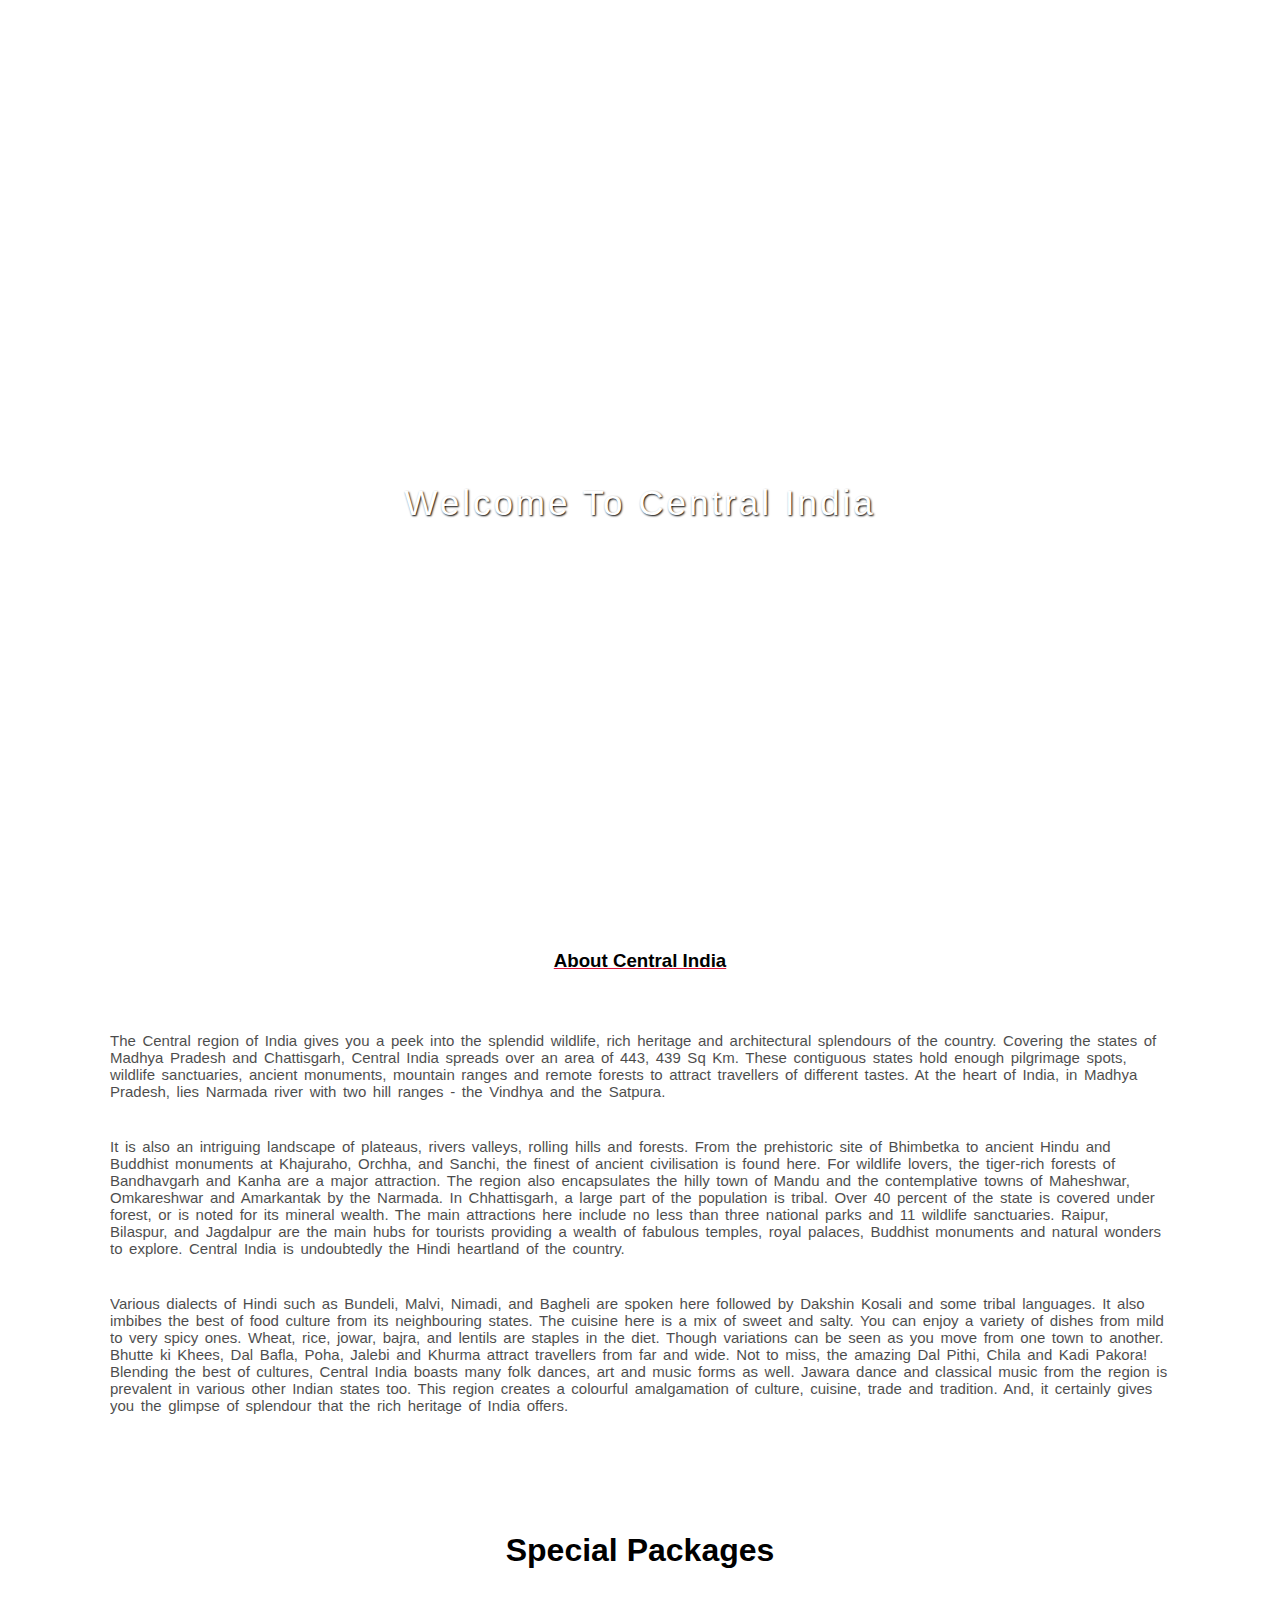
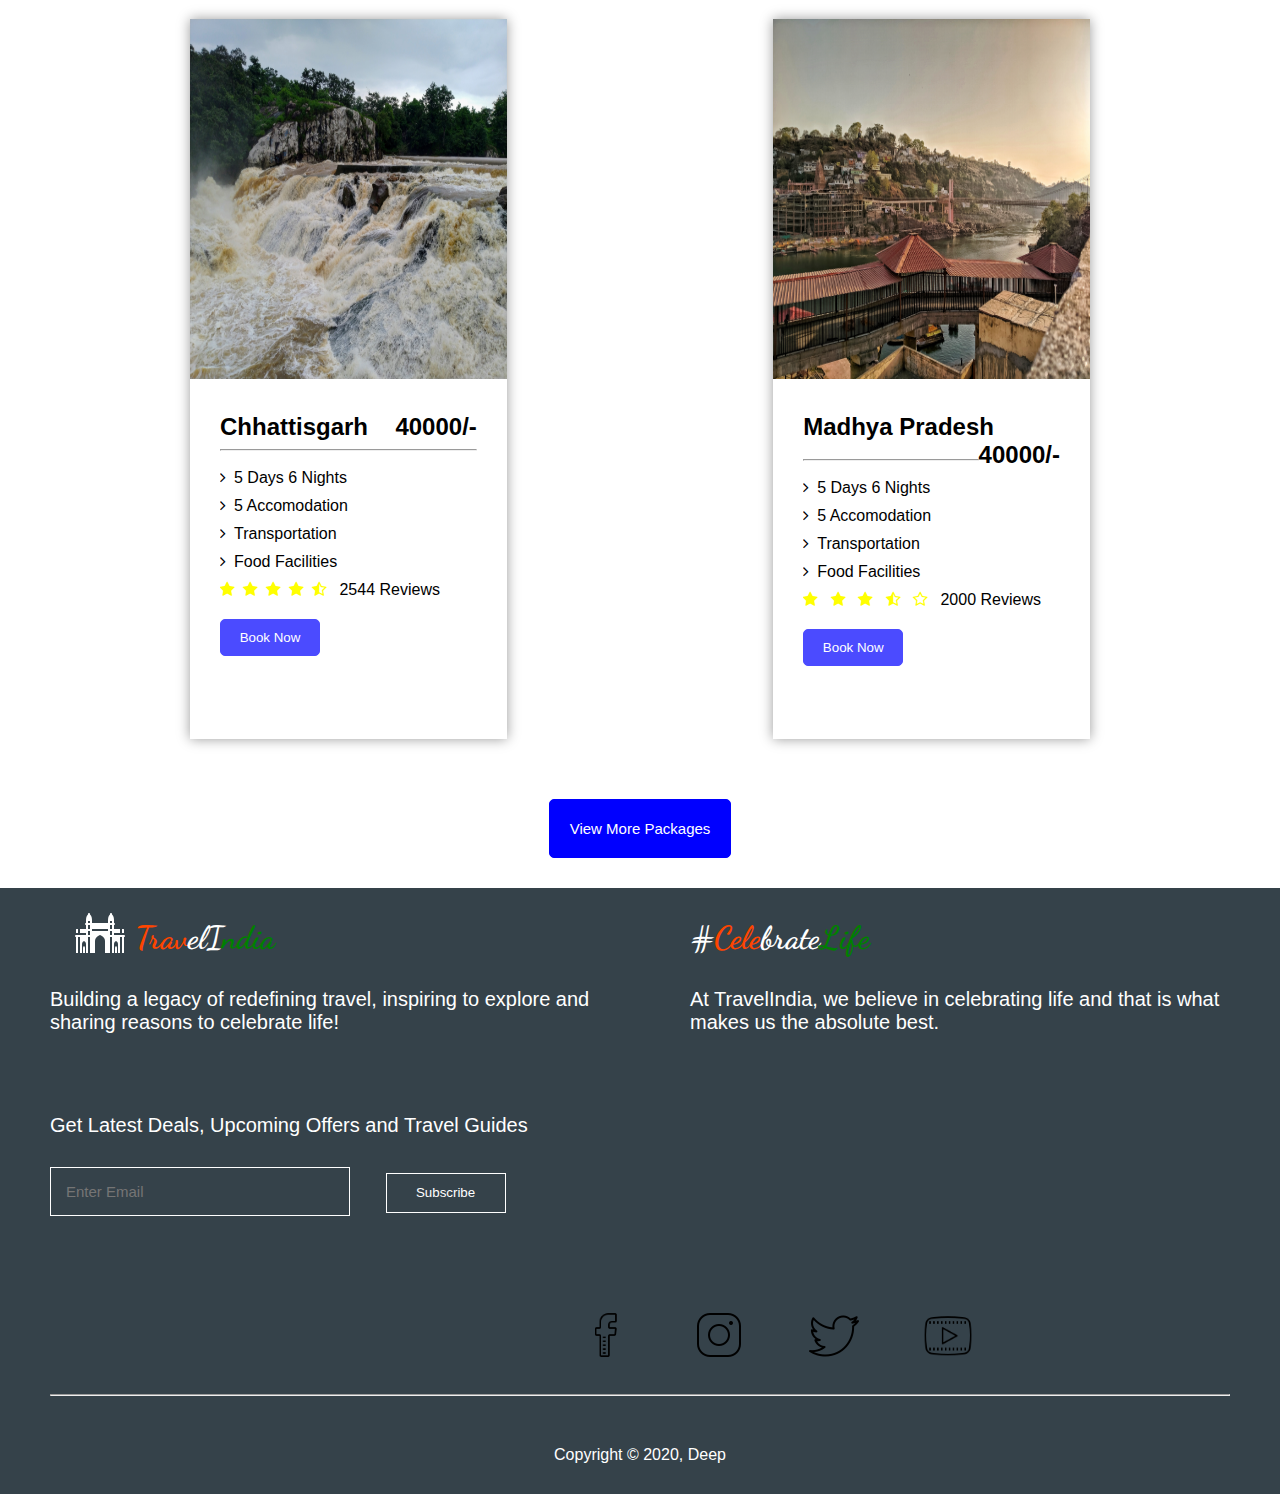
<file: central.html>
<!DOCTYPE html>
<html lang="en">
  <head>
    <meta charset="UTF-8" />
    <meta name="viewport" content="width=device-width, initial-scale=1.0" />
    <link rel="stylesheet" href="style2.css" />
    <link
      rel="stylesheet"
      href="https://stackpath.bootstrapcdn.com/font-awesome/4.7.0/css/font-awesome.min.css"
    />
    <title>TravelIndia | Central India</title>
  </head>

  <body>
    <header id="central">
      <nav>
        <div class="logo">
          <img src="/Image/icon.png" alt="" />
          <h1 class="animate__heartBeat animate__infinite" id="head">
            TravelIndia
          </h1>
        </div>

        <div class="menu">
          <a href="index.html">Home</a>
          <a href="india.html">About India</a>
          <a href="#" class="hover"
            >States
            <ul class="sub-menu">
              <li>Chhattisgarh</li>
              <li>Madhya Pradesh</li>
            </ul>
          </a>
          <a href="#">Packages</a>
        </div>
      </nav>

      <main>
        <section>
          <h3>Welcome To Central India</h3>
          <h1><span class="change_centralcontent"></span></h1>

          <!--<p class="style">"Land of Rising Sun"</p>
       <a href="#" class="buttonone">Learn More</a>
       <a href="#" class="buttontwo">Sign Here</a>   -->
        </section>
      </main>
    </header>

    <div class="para">
      <h3>About Central India</h3>
      <p>
        The Central region of India gives you a peek into the splendid wildlife,
        rich heritage and architectural splendours of the country. Covering the
        states of Madhya Pradesh and Chattisgarh, Central India spreads over an
        area of 443, 439 Sq Km. These contiguous states hold enough pilgrimage
        spots, wildlife sanctuaries, ancient monuments, mountain ranges and
        remote forests to attract travellers of different tastes. At the heart
        of India, in Madhya Pradesh, lies Narmada river with two hill ranges -
        the Vindhya and the Satpura.
      </p>
      <br />
      <p>
        It is also an intriguing landscape of plateaus, rivers valleys, rolling
        hills and forests. From the prehistoric site of Bhimbetka to ancient
        Hindu and Buddhist monuments at Khajuraho, Orchha, and Sanchi, the
        finest of ancient civilisation is found here. For wildlife lovers, the
        tiger-rich forests of Bandhavgarh and Kanha are a major attraction. The
        region also encapsulates the hilly town of Mandu and the contemplative
        towns of Maheshwar, Omkareshwar and Amarkantak by the Narmada. In
        Chhattisgarh, a large part of the population is tribal. Over 40 percent
        of the state is covered under forest, or is noted for its mineral
        wealth. The main attractions here include no less than three national
        parks and 11 wildlife sanctuaries. Raipur, Bilaspur, and Jagdalpur are
        the main hubs for tourists providing a wealth of fabulous temples, royal
        palaces, Buddhist monuments and natural wonders to explore. Central
        India is undoubtedly the Hindi heartland of the country.
      </p>
      <br />
      <p>
        Various dialects of Hindi such as Bundeli, Malvi, Nimadi, and Bagheli
        are spoken here followed by Dakshin Kosali and some tribal languages. It
        also imbibes the best of food culture from its neighbouring states. The
        cuisine here is a mix of sweet and salty. You can enjoy a variety of
        dishes from mild to very spicy ones. Wheat, rice, jowar, bajra, and
        lentils are staples in the diet. Though variations can be seen as you
        move from one town to another. Bhutte ki Khees, Dal Bafla, Poha, Jalebi
        and Khurma attract travellers from far and wide. Not to miss, the
        amazing Dal Pithi, Chila and Kadi Pakora! Blending the best of cultures,
        Central India boasts many folk dances, art and music forms as well.
        Jawara dance and classical music from the region is prevalent in various
        other Indian states too. This region creates a colourful amalgamation of
        culture, cuisine, trade and tradition. And, it certainly gives you the
        glimpse of splendour that the rich heritage of India offers.
      </p>
      <br />
    </div>

    <!-- Card Styles -->

    <div class="cards">
      <h1>Special Packages</h1>

      <div class="card-info" id="c">
        <div class="card-1">
          <img src="/Image/central/chhattisgrah.jpg" alt="Chhattisgarh" />
          <div class="card-2">
            <h2 id="c1">Chhattisgarh</h2>
            <h2 id="c2">40000/-</h2>
            <br />
            <br />
            <hr />
            <br />
            <p><i class="fa fa-angle-right"></i>5 Days 6 Nights</p>
            <p><i class="fa fa-angle-right"></i>5 Accomodation</p>
            <p><i class="fa fa-angle-right"></i>Transportation</p>
            <p><i class="fa fa-angle-right"></i>Food Facilities</p>
            <p>
              <i class="fa fa-star" aria-hidden="true"></i
              ><i class="fa fa-star" aria-hidden="true"></i
              ><i class="fa fa-star" aria-hidden="true"></i
              ><i class="fa fa-star" aria-hidden="true"></i
              ><i class="fa fa-star-half-o" aria-hidden="true"></i> 2544 Reviews
            </p>
            <button type="submit">Book Now</button>
          </div>
        </div>

        <div class="card-1">
          <img src="/Image/central/madhya.jpg" alt="Madhya Pradesh" />
          <div class="card-2">
            <h2 id="c1">Madhya Pradesh</h2>
            <h2 id="c2">40000/-</h2>
            <br />
            <br />
            <hr />
            <br />
            <p><i class="fa fa-angle-right"></i>5 Days 6 Nights</p>
            <p><i class="fa fa-angle-right"></i>5 Accomodation</p>
            <p><i class="fa fa-angle-right"></i>Transportation</p>
            <p><i class="fa fa-angle-right"></i>Food Facilities</p>
            <p>
              <i class="fa fa-star" aria-hidden="true"></i>
              <i class="fa fa-star" aria-hidden="true"></i>
              <i class="fa fa-star" aria-hidden="true"></i>
              <i class="fa fa-star-half-o" aria-hidden="true"></i>
              <i class="fa fa-star-o" aria-hidden="true"></i> 2000 Reviews
            </p>
            <button type="submit">Book Now</button>
          </div>
        </div>
      </div>
    </div>

    <!-- Packages Page -->
    <div class="button-3">
      <button type="submit">
        <a href="central.html">View More Packages</a>
      </button>
    </div>
    <!-- Packages Page -->

    <!-- Footer -->

    <footer>
      <div class="moto">
        <div class="mission">
          <div class="logo">
            <img src="/Image/icon.png" alt="" />

            <h1 id="p1">
              <span class="orange">Trav</span>elI<span class="green">ndia</span>
            </h1>
          </div>

          <p>
            Building a legacy of redefining travel, inspiring to explore and
            sharing reasons to celebrate life!
          </p>
        </div>
        <div class="mission">
          <h1>
            #<span class="orange">Cele</span>brate<span class="green"
              >Life</span
            >
          </h1>
          <p>
            At TravelIndia, we believe in celebrating life and that is what
            makes us the absolute best.
          </p>
        </div>
      </div>
      <div class="newsletter">
        <p>Get Latest Deals, Upcoming Offers and Travel Guides</p>
        <form action="">
          <input type="email" placeholder="Enter Email" />
          <button type="submit">Subscribe</button>
        </form>
      </div>

      <br />
      <br />
      <br />

      <div class="contact">
        <div class="link">
          <a href="#"><img src="/Image/facebook.png" alt="" /></a>
          <a href="#"><img src="/Image/instagram.png" alt="" /></a>
          <a href="#"><img src="/Image/twitter.png" alt="" /></a>
          <a href="#"><img src="/Image/youtube.png" alt="" /></a>
        </div>
        <hr />
      </div>

      <div class="copyright">
        <p>Copyright &copy; 2020, Deep</p>
      </div>
    </footer>

    <!-- Footer -->
  </body>
</html>
</file>
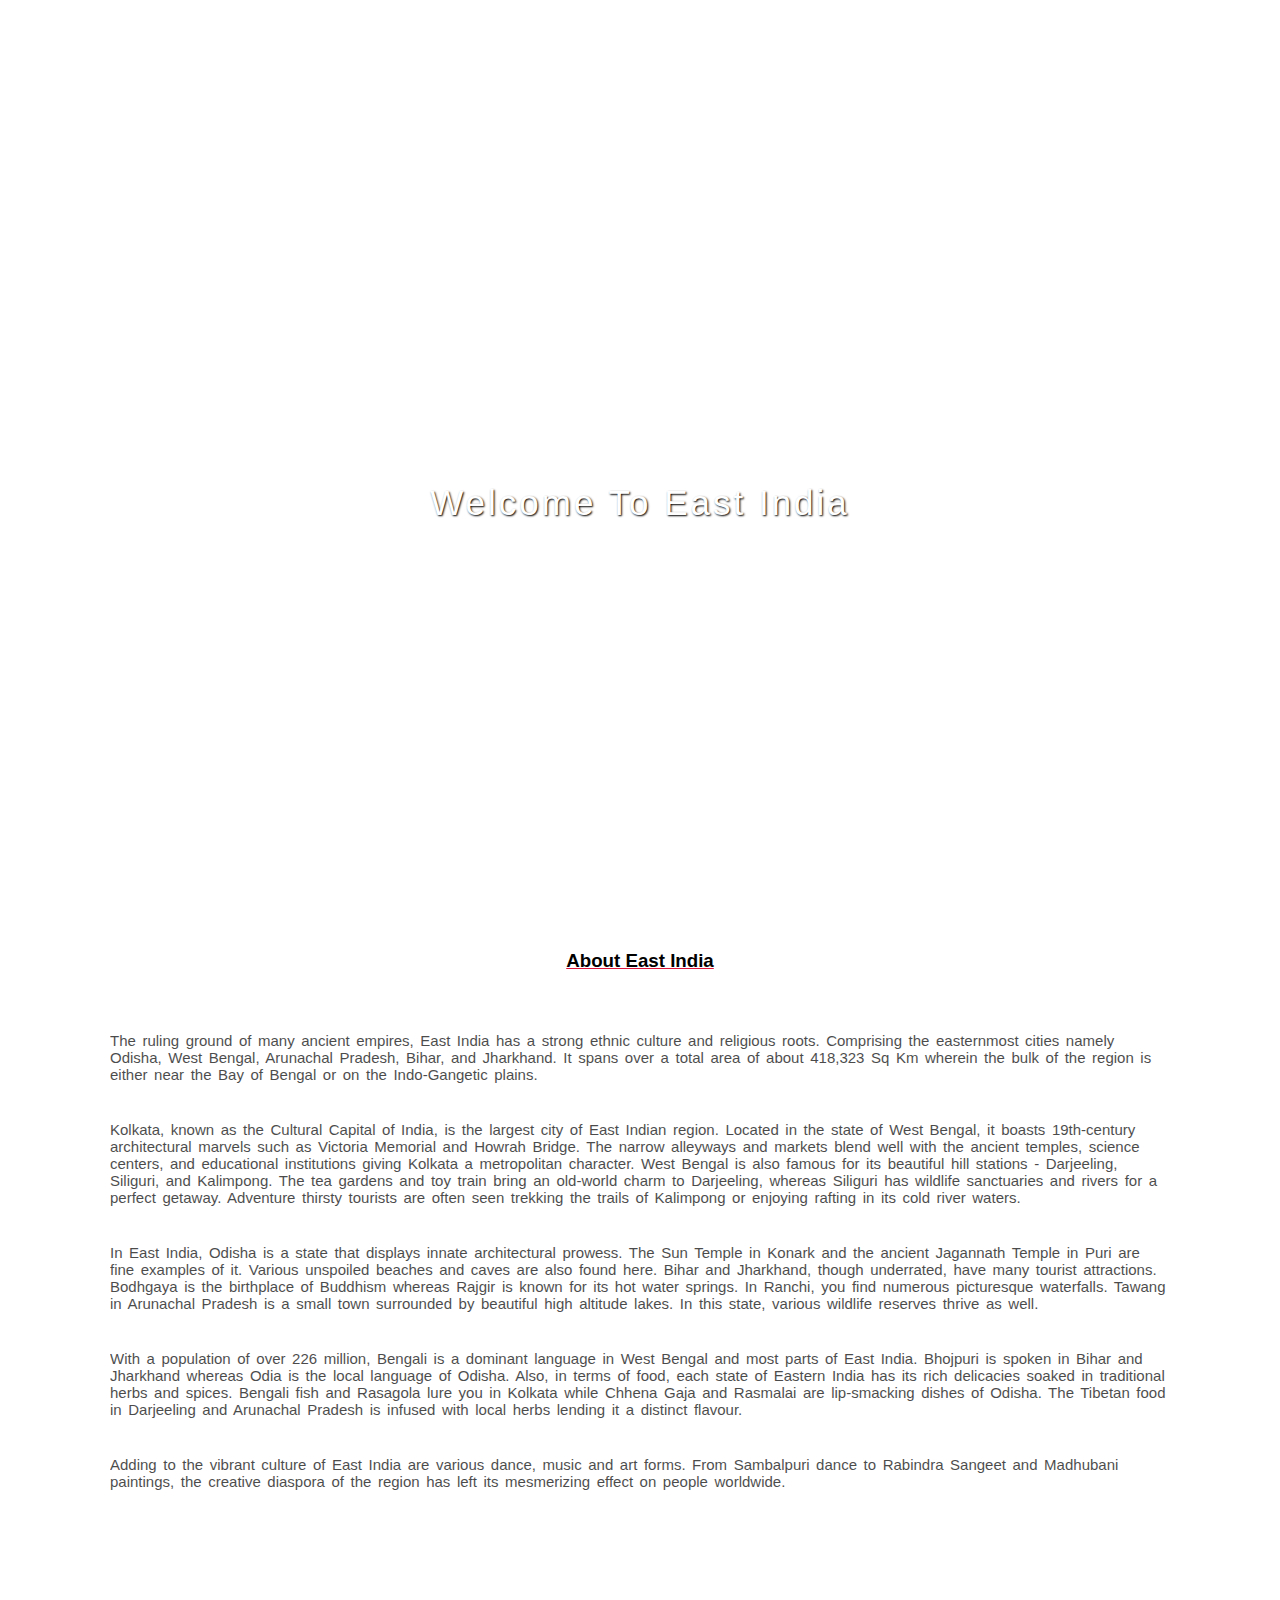
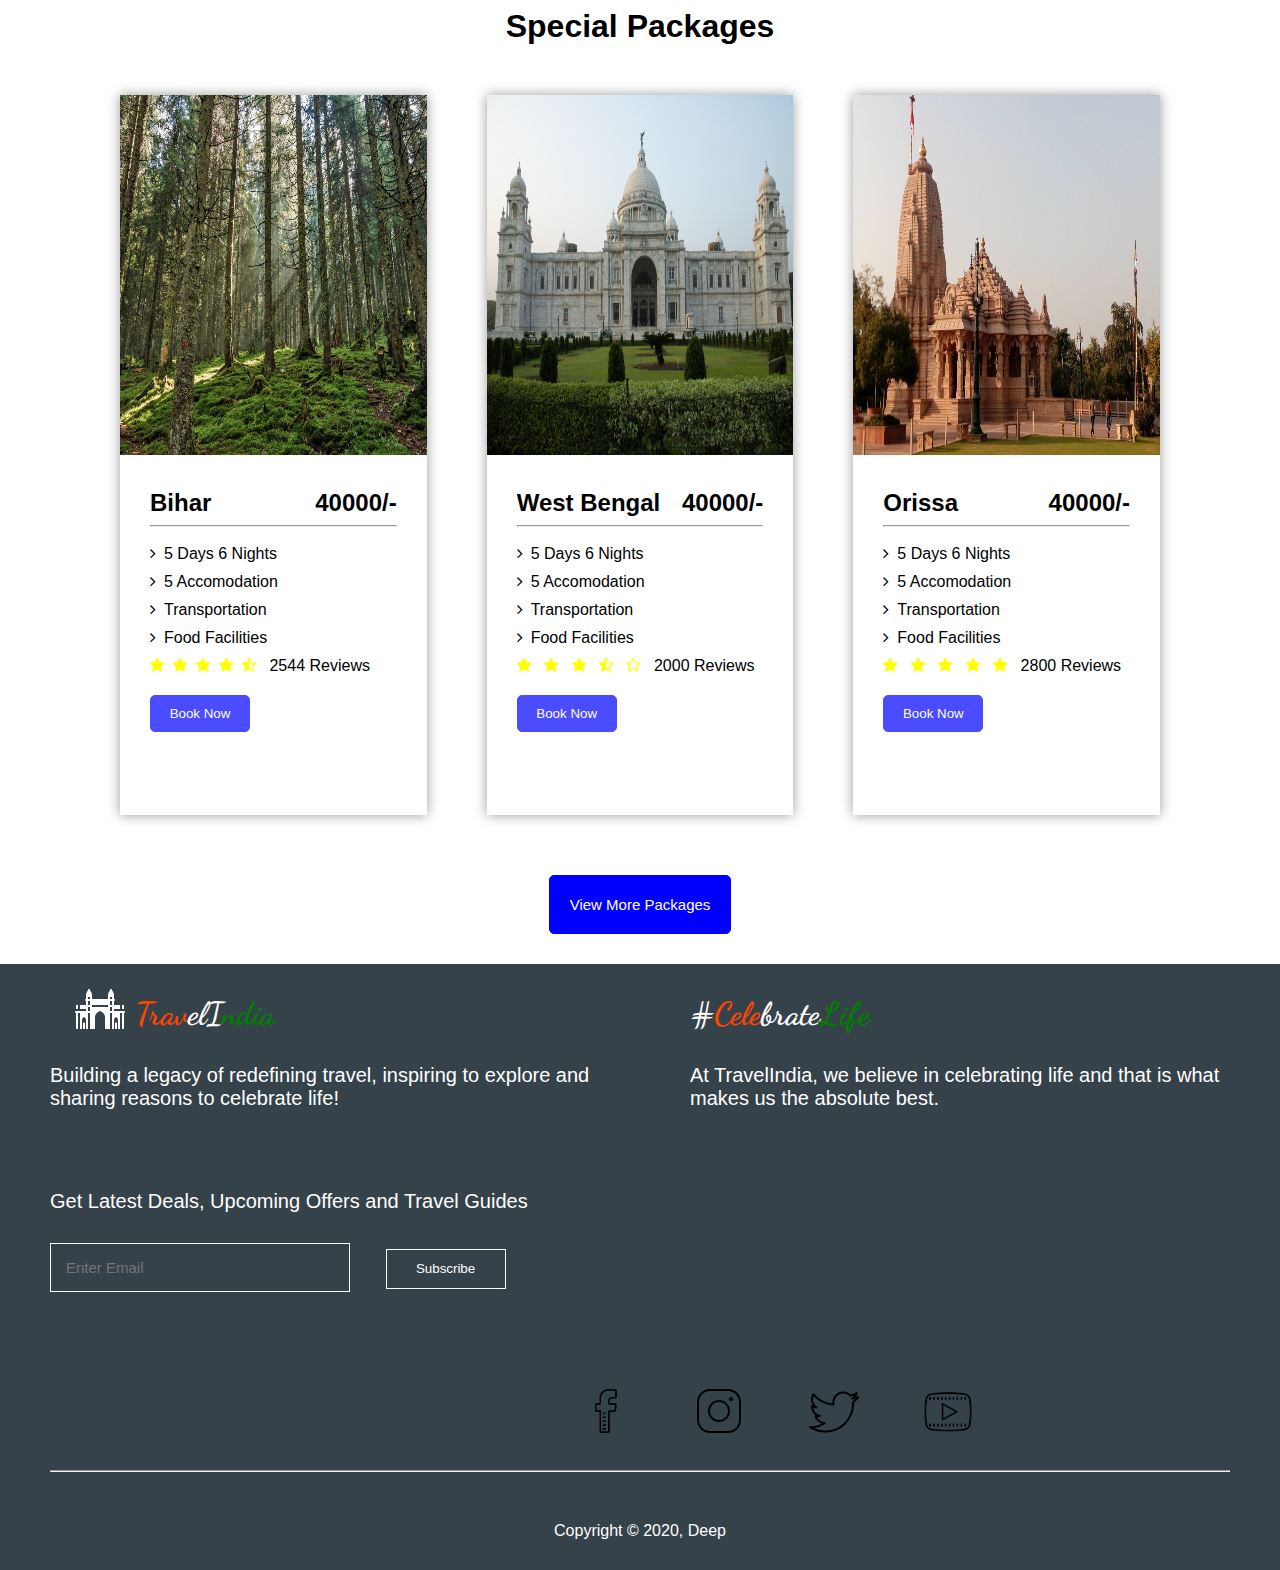
<file: east.html>
<!DOCTYPE html>
<html lang="en">
  <head>
    <meta charset="UTF-8" />
    <meta name="viewport" content="width=device-width, initial-scale=1.0" />
    <link rel="stylesheet" href="style2.css" />
    <link
      rel="stylesheet"
      href="https://stackpath.bootstrapcdn.com/font-awesome/4.7.0/css/font-awesome.min.css"
    />
    <title>TravelIndia | East India</title>
  </head>

  <body>
    <header id="east">
      <nav>
        <div class="logo">
          <img src="/Image/icon.png" alt="" />
          <h1 class="animate__heartBeat animate__infinite" id="head">
            TravelIndia
          </h1>
        </div>

        <div class="menu">
          <a href="index.html">Home</a>
          <a href="india.html">About India</a>
          <a href="#" class="hover"
            >States
            <ul class="sub-menu">
              <li>Bihar</li>
              <li>Jharkhand</li>
              <li>Orissa</li>
              <li>West Bengal</li>
            </ul>
          </a>
          <a href="#">Packages</a>
        </div>
      </nav>

      <main>
        <section>
          <h3>Welcome To East India</h3>
          <h1><span class="change_eastcontent"></span></h1>

          <!--<p class="style">"Land of Rising Sun"</p>
       <a href="#" class="buttonone">Learn More</a>
       <a href="#" class="buttontwo">Sign Here</a>   -->
        </section>
      </main>
    </header>

    <div class="para">
      <h3>About East India</h3>
      <p>
        The ruling ground of many ancient empires, East India has a strong
        ethnic culture and religious roots. Comprising the easternmost cities
        namely Odisha, West Bengal, Arunachal Pradesh, Bihar, and Jharkhand. It
        spans over a total area of about 418,323 Sq Km wherein the bulk of the
        region is either near the Bay of Bengal or on the Indo-Gangetic plains.
      </p>
      <br />
      <p>
        Kolkata, known as the Cultural Capital of India, is the largest city of
        East Indian region. Located in the state of West Bengal, it boasts
        19th-century architectural marvels such as Victoria Memorial and Howrah
        Bridge. The narrow alleyways and markets blend well with the ancient
        temples, science centers, and educational institutions giving Kolkata a
        metropolitan character. West Bengal is also famous for its beautiful
        hill stations - Darjeeling, Siliguri, and Kalimpong. The tea gardens and
        toy train bring an old-world charm to Darjeeling, whereas Siliguri has
        wildlife sanctuaries and rivers for a perfect getaway. Adventure thirsty
        tourists are often seen trekking the trails of Kalimpong or enjoying
        rafting in its cold river waters.
      </p>
      <br />
      <p>
        In East India, Odisha is a state that displays innate architectural
        prowess. The Sun Temple in Konark and the ancient Jagannath Temple in
        Puri are fine examples of it. Various unspoiled beaches and caves are
        also found here. Bihar and Jharkhand, though underrated, have many
        tourist attractions. Bodhgaya is the birthplace of Buddhism whereas
        Rajgir is known for its hot water springs. In Ranchi, you find numerous
        picturesque waterfalls. Tawang in Arunachal Pradesh is a small town
        surrounded by beautiful high altitude lakes. In this state, various
        wildlife reserves thrive as well.
      </p>
      <br />
      <p>
        With a population of over 226 million, Bengali is a dominant language in
        West Bengal and most parts of East India. Bhojpuri is spoken in Bihar
        and Jharkhand whereas Odia is the local language of Odisha. Also, in
        terms of food, each state of Eastern India has its rich delicacies
        soaked in traditional herbs and spices. Bengali fish and Rasagola lure
        you in Kolkata while Chhena Gaja and Rasmalai are lip-smacking dishes of
        Odisha. The Tibetan food in Darjeeling and Arunachal Pradesh is infused
        with local herbs lending it a distinct flavour.
      </p>
      <br />
      <p>
        Adding to the vibrant culture of East India are various dance, music and
        art forms. From Sambalpuri dance to Rabindra Sangeet and Madhubani
        paintings, the creative diaspora of the region has left its mesmerizing
        effect on people worldwide.
      </p>
      <br />
    </div>

    <!-- Card Styles -->

    <div class="cards">
      <h1>Special Packages</h1>

      <div class="card-info">
        <div class="card-1">
          <img src="/Image/east/bihar.jpg" alt="Bihar" />
          <div class="card-2">
            <h2 id="c1">Bihar</h2>
            <h2 id="c2">40000/-</h2>
            <br />
            <br />
            <hr />
            <br />
            <p><i class="fa fa-angle-right"></i>5 Days 6 Nights</p>
            <p><i class="fa fa-angle-right"></i>5 Accomodation</p>
            <p><i class="fa fa-angle-right"></i>Transportation</p>
            <p><i class="fa fa-angle-right"></i>Food Facilities</p>
            <p>
              <i class="fa fa-star" aria-hidden="true"></i
              ><i class="fa fa-star" aria-hidden="true"></i
              ><i class="fa fa-star" aria-hidden="true"></i
              ><i class="fa fa-star" aria-hidden="true"></i
              ><i class="fa fa-star-half-o" aria-hidden="true"></i> 2544 Reviews
            </p>
            <button type="submit">Book Now</button>
          </div>
        </div>

        <div class="card-1">
          <img src="/Image/east/westbengal.jpg" alt="West Bengal" />
          <div class="card-2">
            <h2 id="c1">West Bengal</h2>
            <h2 id="c2">40000/-</h2>
            <br />
            <br />
            <hr />
            <br />
            <p><i class="fa fa-angle-right"></i>5 Days 6 Nights</p>
            <p><i class="fa fa-angle-right"></i>5 Accomodation</p>
            <p><i class="fa fa-angle-right"></i>Transportation</p>
            <p><i class="fa fa-angle-right"></i>Food Facilities</p>
            <p>
              <i class="fa fa-star" aria-hidden="true"></i>
              <i class="fa fa-star" aria-hidden="true"></i>
              <i class="fa fa-star" aria-hidden="true"></i>
              <i class="fa fa-star-half-o" aria-hidden="true"></i>
              <i class="fa fa-star-o" aria-hidden="true"></i> 2000 Reviews
            </p>
            <button type="submit">Book Now</button>
          </div>
        </div>

        <div class="card-1">
          <img src="/Image/east/orissa.jpg" alt="Orissa" />
          <div class="card-2">
            <h2 id="c1">Orissa</h2>
            <h2 id="c2">40000/-</h2>
            <br />
            <br />
            <hr />
            <br />
            <p><i class="fa fa-angle-right"></i>5 Days 6 Nights</p>
            <p><i class="fa fa-angle-right"></i>5 Accomodation</p>
            <p><i class="fa fa-angle-right"></i>Transportation</p>
            <p><i class="fa fa-angle-right"></i>Food Facilities</p>
            <p>
              <i class="fa fa-star" aria-hidden="true"></i>
              <i class="fa fa-star" aria-hidden="true"></i>
              <i class="fa fa-star" aria-hidden="true"></i>
              <i class="fa fa-star" aria-hidden="true"></i>
              <i class="fa fa-star" aria-hidden="true"></i> 2800 Reviews
            </p>
            <button type="submit">Book Now</button>
          </div>
        </div>
      </div>
    </div>

    <!-- Packages Page -->
    <div class="button-3">
      <button type="submit">
        <a href="east.html">View More Packages</a>
      </button>
    </div>
    <!-- Packages Page -->

    <!-- Footer -->

    <footer>
      <div class="moto">
        <div class="mission">
          <div class="logo">
            <img src="/Image/icon.png" alt="" />

            <h1 id="p1">
              <span class="orange">Trav</span>elI<span class="green">ndia</span>
            </h1>
          </div>

          <p>
            Building a legacy of redefining travel, inspiring to explore and
            sharing reasons to celebrate life!
          </p>
        </div>
        <div class="mission">
          <h1>
            #<span class="orange">Cele</span>brate<span class="green"
              >Life</span
            >
          </h1>
          <p>
            At TravelIndia, we believe in celebrating life and that is what
            makes us the absolute best.
          </p>
        </div>
      </div>
      <div class="newsletter">
        <p>Get Latest Deals, Upcoming Offers and Travel Guides</p>
        <form action="">
          <input type="email" placeholder="Enter Email" />
          <button type="submit">Subscribe</button>
        </form>
      </div>

      <br />
      <br />
      <br />

      <div class="contact">
        <div class="link">
          <a href="#"><img src="/Image/facebook.png" alt="" /></a>
          <a href="#"><img src="/Image/instagram.png" alt="" /></a>
          <a href="#"><img src="/Image/twitter.png" alt="" /></a>
          <a href="#"><img src="/Image/youtube.png" alt="" /></a>
        </div>
        <hr />
      </div>

      <div class="copyright">
        <p>Copyright &copy; 2020, Deep</p>
      </div>
    </footer>

    <!-- Footer -->
  </body>
</html>
</file>
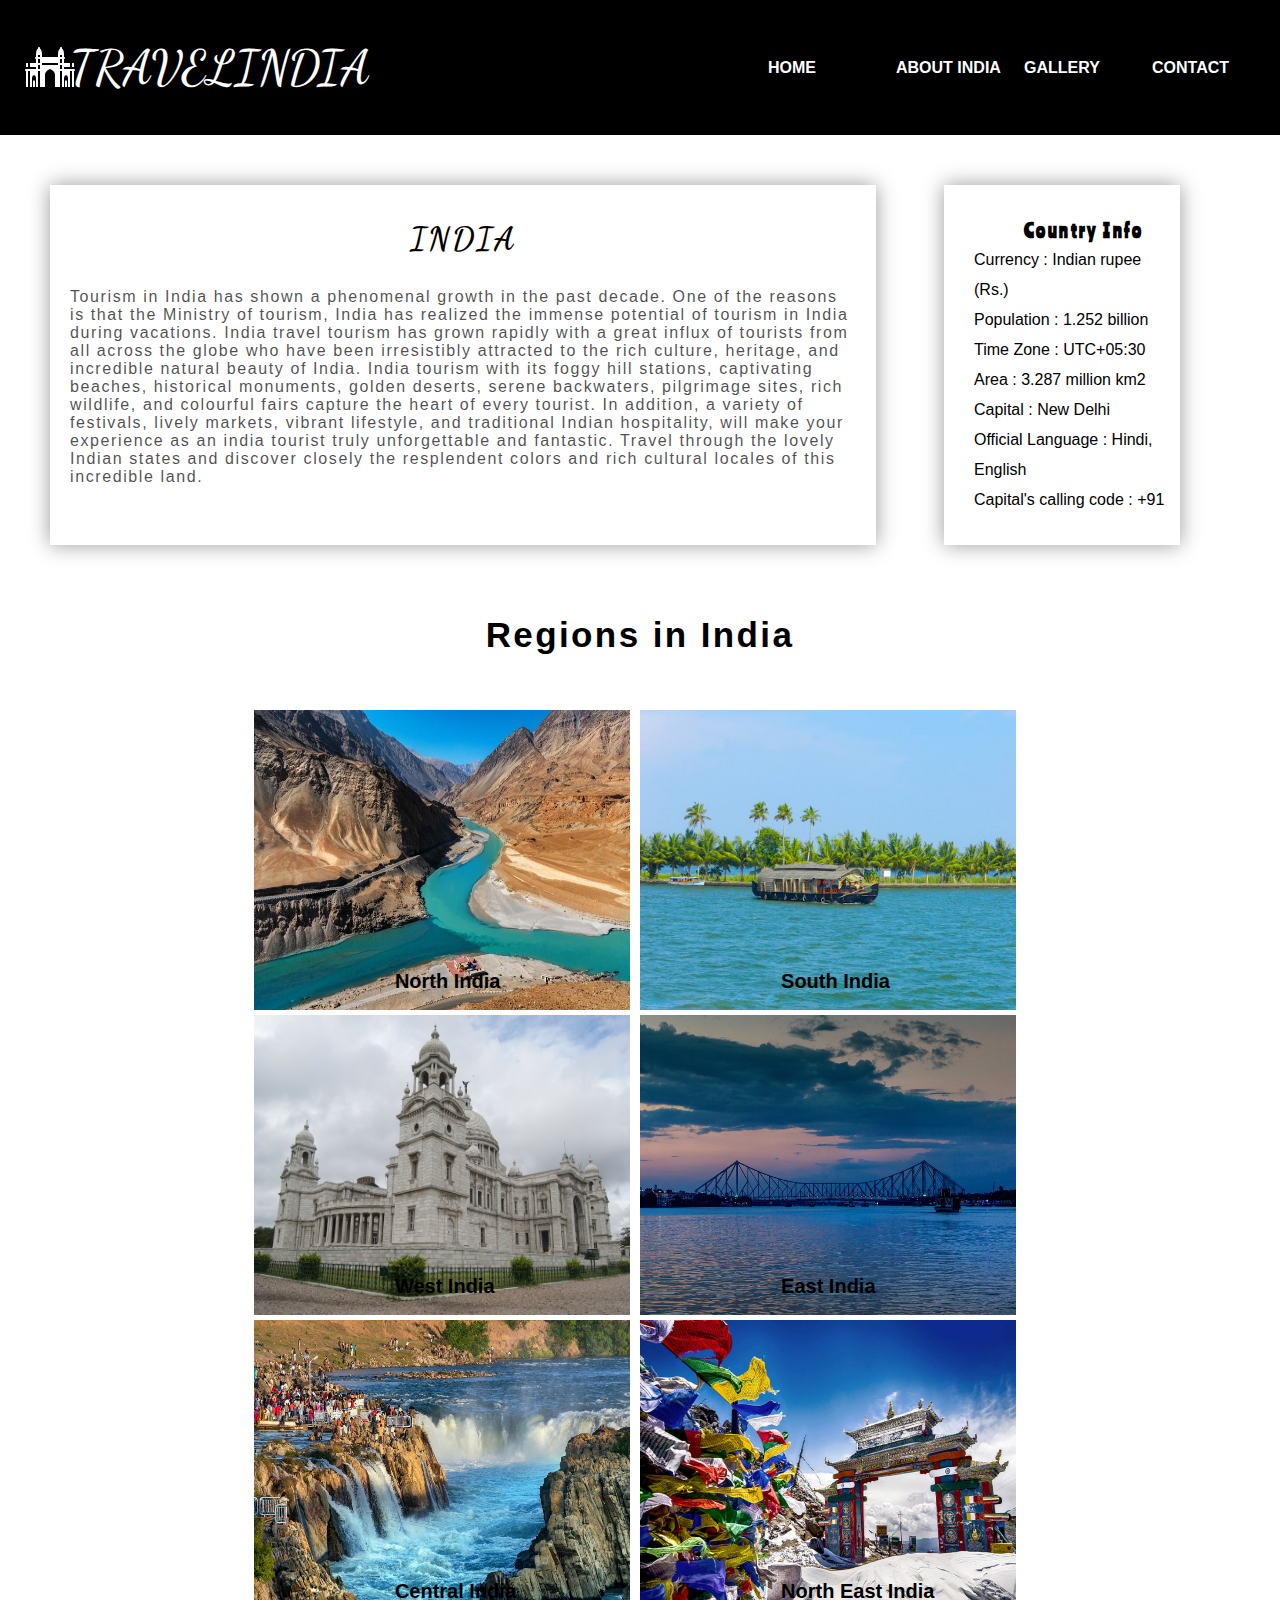
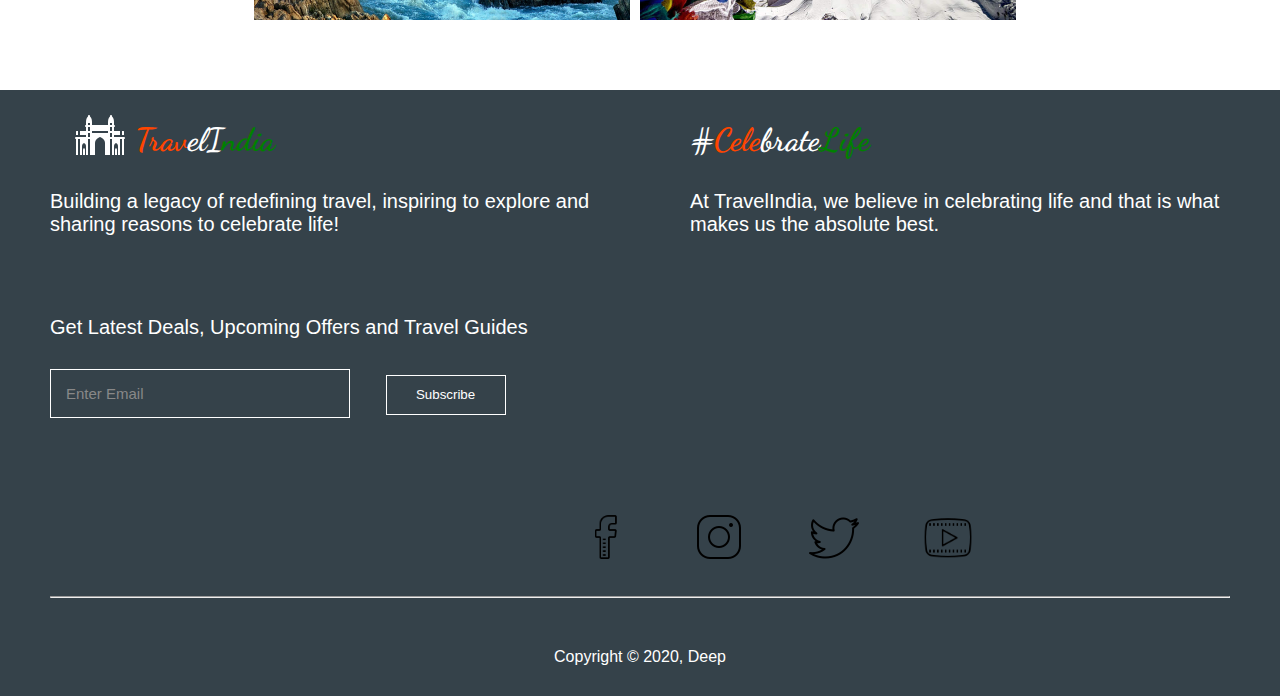
<file: india.html>
<!DOCTYPE html>
<html lang="en">
  <head>
    <meta charset="UTF-8" />
    <meta name="viewport" content="width=device-width, initial-scale=1.0" />
    <link rel="stylesheet" href="style.css" />
    <title>TravelIndia | India</title>
  </head>
  <body>
    <nav class="about">
      <div class="logo">
        <img src="/Image/icon.png" alt="" />
        <h1 class="animate__heartBeat animate__infinite" id="head">
          TravelIndia
        </h1>
      </div>

      <div class="menu">
        <a href="index.html">Home</a>
        <a href="india.html" target="_blank">About India</a>
        <a href="#">Gallery</a>
        <a href="travel.html">Contact</a>
      </div>
    </nav>

    <div class="about_1">
      <div class="tourism">
        <h1 id="h1">INDIA</h1>
        <p>
          Tourism in India has shown a phenomenal growth in the past decade. One
          of the reasons is that the Ministry of tourism, India has realized the
          immense potential of tourism in India during vacations. India travel
          tourism has grown rapidly with a great influx of tourists from all
          across the globe who have been irresistibly attracted to the rich
          culture, heritage, and incredible natural beauty of India. India
          tourism with its foggy hill stations, captivating beaches, historical
          monuments, golden deserts, serene backwaters, pilgrimage sites, rich
          wildlife, and colourful fairs capture the heart of every tourist. In
          addition, a variety of festivals, lively markets, vibrant lifestyle,
          and traditional Indian hospitality, will make your experience as an
          india tourist truly unforgettable and fantastic. Travel through the
          lovely Indian states and discover closely the resplendent colors and
          rich cultural locales of this incredible land.
        </p>
      </div>

      <div class="info">
        <h3>Country Info</h3>
        <p>
          Currency : Indian rupee (Rs.) <br />
          Population : 1.252 billion <br />
          Time Zone : UTC+05:30 <br />
          Area : 3.287 million km2 <br />
          Capital : New Delhi<br />
          Official Language : Hindi, English <br />
          Capital's calling code : +91 <br />
        </p>
      </div>
    </div>

    <!-- Regions in India -->

    <div class="regions">
      <h3>Regions in India</h3>

      <div class="regions_1">
        <div class="part" id="n">
          <a href="north.html"> <img src="/Image/north.jpg" alt="" /></a>
          <h5>North India</h5>
        </div>

        <div class="part" id="s">
          <a href="south.html"> <img src="/Image/south.jpg" alt="" /></a>
          <h5>South India</h5>
        </div>

        <div class="part" id="w">
          <a href="west.html"><img src="/Image/west.jpg" alt="" /></a>
          <h5>West India</h5>
        </div>

        <div class="part" id="e">
          <a href="east.html"><img src="/Image/east.jpg" alt="" /></a>
          <h5>East India</h5>
        </div>

        <div class="part" id="c">
          <a href="central.html"><img src="/Image/central.jpg" alt="" /></a>
          <h5>Central India</h5>
        </div>

        <div class="part" id="ne">
          <a href="northeast.html"
            ><img src="/Image/north_east.jpg" alt=""
          /></a>
          <h5>North East India</h5>
        </div>
      </div>
    </div>

    <!-- Footer -->

    <footer>
      <div class="moto">
        <div class="mission">
          <div class="logo">
            <img src="/Image/icon.png" alt="" />

            <h1 id="p1">
              <span class="orange">Trav</span>elI<span class="green">ndia</span>
            </h1>
          </div>

          <p>
            Building a legacy of redefining travel, inspiring to explore and
            sharing reasons to celebrate life!
          </p>
        </div>
        <div class="mission">
          <h1>
            #<span class="orange">Cele</span>brate<span class="green"
              >Life</span
            >
          </h1>
          <p>
            At TravelIndia, we believe in celebrating life and that is what
            makes us the absolute best.
          </p>
        </div>
      </div>
      <div class="newsletter">
        <p>Get Latest Deals, Upcoming Offers and Travel Guides</p>
        <form action="">
          <input type="email" placeholder="Enter Email" />
          <button type="submit">Subscribe</button>
        </form>
      </div>

      <br />
      <br />
      <br />

      <div class="contact">
        <div class="link">
          <a href="#"><img src="/Image/facebook.png" alt="" /></a>
          <a href="#"><img src="/Image/instagram.png" alt="" /></a>
          <a href="#"><img src="/Image/twitter.png" alt="" /></a>
          <a href="#"><img src="/Image/youtube.png" alt="" /></a>
        </div>
        <hr />
      </div>

      <div class="copyright">
        <p>Copyright &copy; 2020, Deep</p>
      </div>
    </footer>

    <!-- Footer -->
  </body>
</html>
</file>
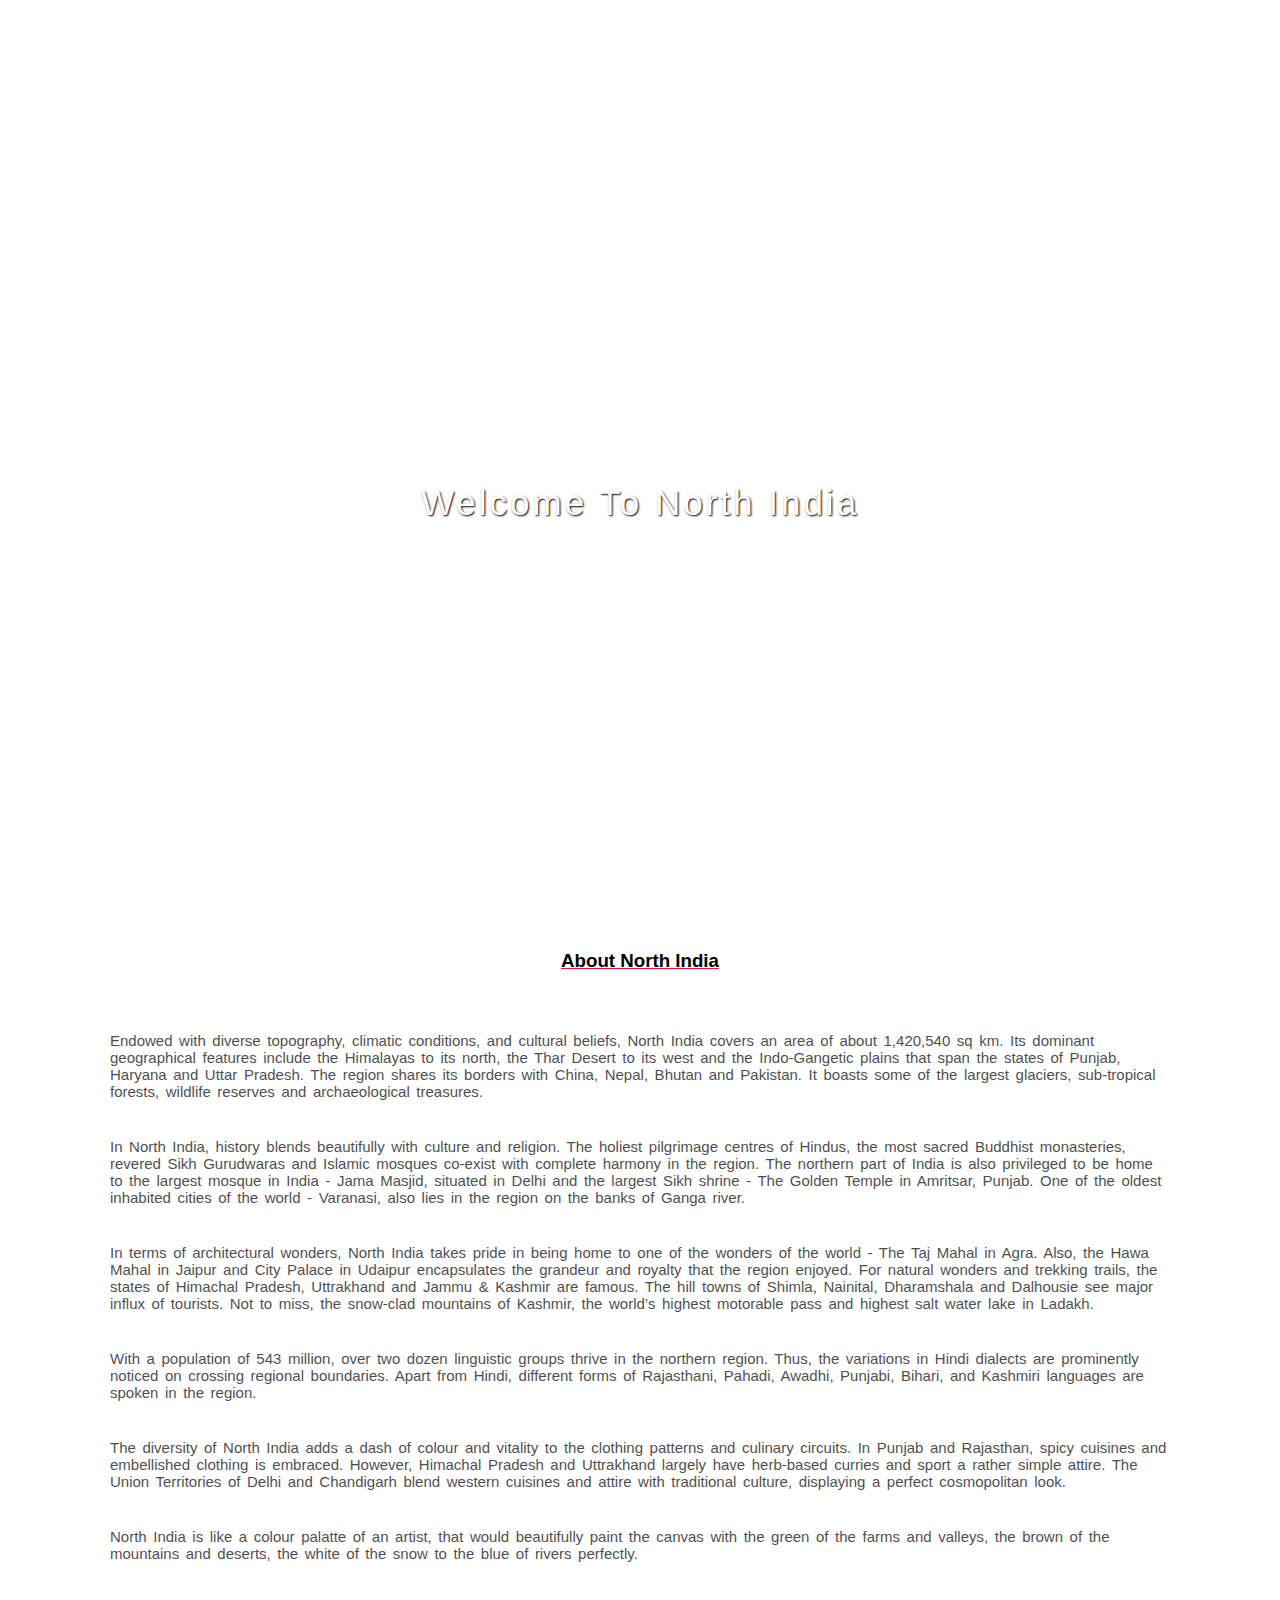
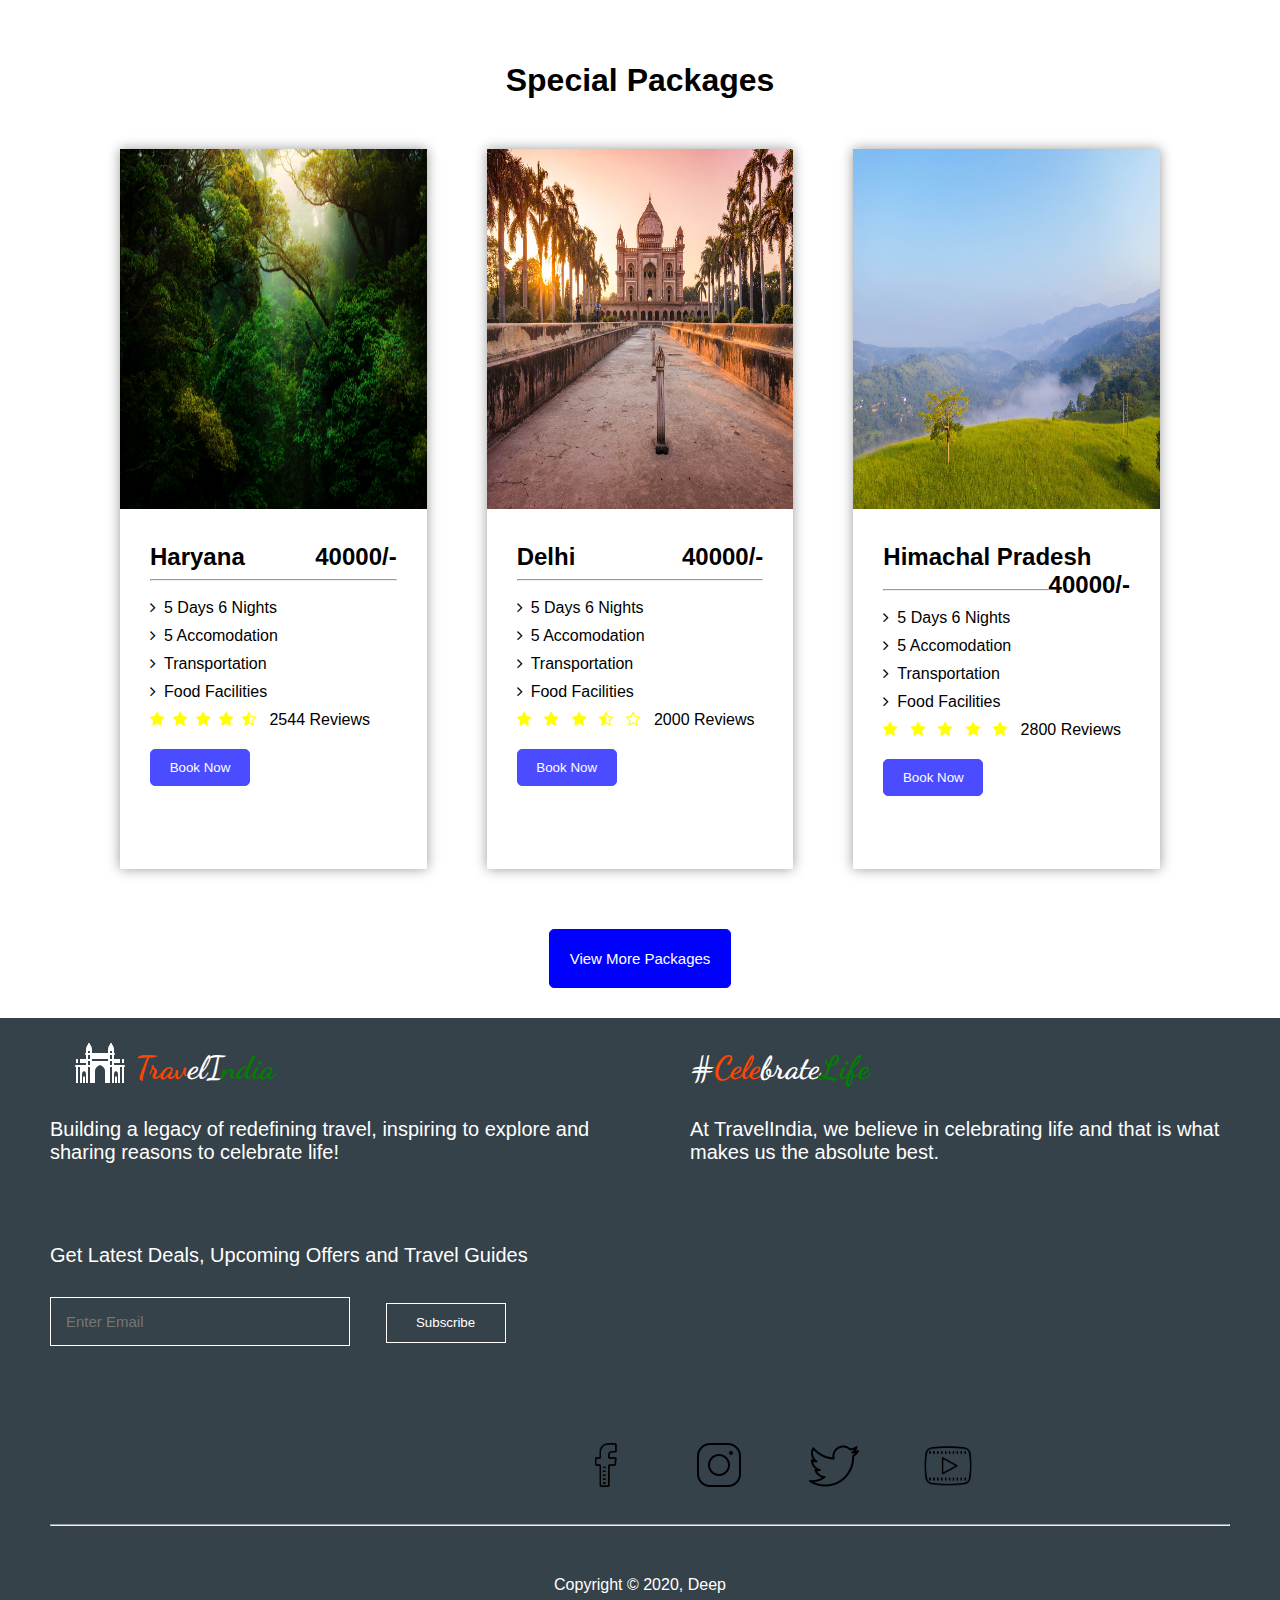
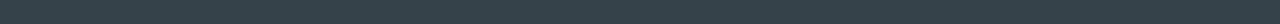
<file: north.html>
<!DOCTYPE html>
<html lang="en">
  <head>
    <meta charset="UTF-8" />
    <meta name="viewport" content="width=device-width, initial-scale=1.0" />
    <link rel="stylesheet" href="style2.css" />
    <link
      rel="stylesheet"
      href="https://stackpath.bootstrapcdn.com/font-awesome/4.7.0/css/font-awesome.min.css"
    />
    <title>TravelIndia | North India</title>
  </head>
  <body>
    <header>
      <nav>
        <div class="logo">
          <img src="/Image/icon.png" alt="" />
          <h1 class="animate__heartBeat animate__infinite" id="head">
            TravelIndia
          </h1>
        </div>

        <div class="menu">
          <a href="index.html">Home</a>
          <a href="india.html">About India</a>
          <a href="#" class="hover"
            >States
            <ul class="sub-menu">
              <li>Jammu & Kashmir</li>
              <li>himachal Pradesh</li>
              <li>Haryana</li>
              <li>Uttar Pradesh</li>
              <li>NCR Delhi</li>
              <li>Punjab</li>
              <li>Rajasthan</li>
              <li>Uttrakhand</li>
            </ul>
          </a>
          <a href="#">Packages</a>
        </div>
      </nav>

      <main>
        <section>
          <h3>Welcome To North India</h3>
          <h1><span class="change_content"></span></h1>

          <!--<p class="style">"Land of Rising Sun"</p>
       <a href="#" class="buttonone">Learn More</a>
       <a href="#" class="buttontwo">Sign Here</a>   -->
        </section>
      </main>
    </header>

    <div class="para">
      <h3>About North India</h3>
      <p>
        Endowed with diverse topography, climatic conditions, and cultural
        beliefs, North India covers an area of about 1,420,540 sq km. Its
        dominant geographical features include the Himalayas to its north, the
        Thar Desert to its west and the Indo-Gangetic plains that span the
        states of Punjab, Haryana and Uttar Pradesh. The region shares its
        borders with China, Nepal, Bhutan and Pakistan. It boasts some of the
        largest glaciers, sub-tropical forests, wildlife reserves and
        archaeological treasures.
      </p>
      <br />
      <p>
        In North India, history blends beautifully with culture and religion.
        The holiest pilgrimage centres of Hindus, the most sacred Buddhist
        monasteries, revered Sikh Gurudwaras and Islamic mosques co-exist with
        complete harmony in the region. The northern part of India is also
        privileged to be home to the largest mosque in India - Jama Masjid,
        situated in Delhi and the largest Sikh shrine - The Golden Temple in
        Amritsar, Punjab. One of the oldest inhabited cities of the world -
        Varanasi, also lies in the region on the banks of Ganga river.
      </p>
      <br />
      <p>
        In terms of architectural wonders, North India takes pride in being home
        to one of the wonders of the world - The Taj Mahal in Agra. Also, the
        Hawa Mahal in Jaipur and City Palace in Udaipur encapsulates the
        grandeur and royalty that the region enjoyed. For natural wonders and
        trekking trails, the states of Himachal Pradesh, Uttrakhand and Jammu &
        Kashmir are famous. The hill towns of Shimla, Nainital, Dharamshala and
        Dalhousie see major influx of tourists. Not to miss, the snow-clad
        mountains of Kashmir, the world’s highest motorable pass and highest
        salt water lake in Ladakh.
      </p>
      <br />
      <p>
        With a population of 543 million, over two dozen linguistic groups
        thrive in the northern region. Thus, the variations in Hindi dialects
        are prominently noticed on crossing regional boundaries. Apart from
        Hindi, different forms of Rajasthani, Pahadi, Awadhi, Punjabi, Bihari,
        and Kashmiri languages are spoken in the region.
      </p>
      <br />
      <p>
        The diversity of North India adds a dash of colour and vitality to the
        clothing patterns and culinary circuits. In Punjab and Rajasthan, spicy
        cuisines and embellished clothing is embraced. However, Himachal Pradesh
        and Uttrakhand largely have herb-based curries and sport a rather simple
        attire. The Union Territories of Delhi and Chandigarh blend western
        cuisines and attire with traditional culture, displaying a perfect
        cosmopolitan look.
      </p>
      <br />
      <p>
        North India is like a colour palatte of an artist, that would
        beautifully paint the canvas with the green of the farms and valleys,
        the brown of the mountains and deserts, the white of the snow to the
        blue of rivers perfectly.
      </p>
    </div>

    <!-- Card Styles -->

    <div class="cards">
      <h1>Special Packages</h1>

      <div class="card-info">
        <div class="card-1">
          <img src="/Image/north/haryana.jpg" alt="Haryana" />
          <div class="card-2">
            <h2 id="c1">Haryana</h2>
            <h2 id="c2">40000/-</h2>
            <br />
            <br />
            <hr />
            <br />
            <p><i class="fa fa-angle-right"></i>5 Days 6 Nights</p>
            <p><i class="fa fa-angle-right"></i>5 Accomodation</p>
            <p><i class="fa fa-angle-right"></i>Transportation</p>
            <p><i class="fa fa-angle-right"></i>Food Facilities</p>
            <p>
              <i class="fa fa-star" aria-hidden="true"></i
              ><i class="fa fa-star" aria-hidden="true"></i
              ><i class="fa fa-star" aria-hidden="true"></i
              ><i class="fa fa-star" aria-hidden="true"></i
              ><i class="fa fa-star-half-o" aria-hidden="true"></i> 2544 Reviews
            </p>
            <button type="submit">Book Now</button>
          </div>
        </div>

        <div class="card-1">
          <img src="/Image/north/delhi.jpg" alt="Haryana" />
          <div class="card-2">
            <h2 id="c1">Delhi</h2>
            <h2 id="c2">40000/-</h2>
            <br />
            <br />
            <hr />
            <br />
            <p><i class="fa fa-angle-right"></i>5 Days 6 Nights</p>
            <p><i class="fa fa-angle-right"></i>5 Accomodation</p>
            <p><i class="fa fa-angle-right"></i>Transportation</p>
            <p><i class="fa fa-angle-right"></i>Food Facilities</p>
            <p>
              <i class="fa fa-star" aria-hidden="true"></i>
              <i class="fa fa-star" aria-hidden="true"></i>
              <i class="fa fa-star" aria-hidden="true"></i>
              <i class="fa fa-star-half-o" aria-hidden="true"></i>
              <i class="fa fa-star-o" aria-hidden="true"></i> 2000 Reviews
            </p>
            <button type="submit">Book Now</button>
          </div>
        </div>

        <div class="card-1">
          <img src="/Image/north/himachal.jpg" alt="Haryana" />
          <div class="card-2">
            <h2 id="c1">Himachal Pradesh</h2>
            <h2 id="c2">40000/-</h2>
            <br />
            <br />
            <hr />
            <br />
            <p><i class="fa fa-angle-right"></i>5 Days 6 Nights</p>
            <p><i class="fa fa-angle-right"></i>5 Accomodation</p>
            <p><i class="fa fa-angle-right"></i>Transportation</p>
            <p><i class="fa fa-angle-right"></i>Food Facilities</p>
            <p>
              <i class="fa fa-star" aria-hidden="true"></i>
              <i class="fa fa-star" aria-hidden="true"></i>
              <i class="fa fa-star" aria-hidden="true"></i>
              <i class="fa fa-star" aria-hidden="true"></i>
              <i class="fa fa-star" aria-hidden="true"></i> 2800 Reviews
            </p>
            <button type="submit">Book Now</button>
          </div>
        </div>
      </div>
    </div>

    <!-- Packages Page -->
    <div class="button-3">
      <button type="submit">
        <a href="north.html">View More Packages</a>
      </button>
    </div>
    <!-- Packages Page -->

    <!-- Footer -->

    <footer>
      <div class="moto">
        <div class="mission">
          <div class="logo">
            <img src="/Image/icon.png" alt="" />

            <h1 id="p1">
              <span class="orange">Trav</span>elI<span class="green">ndia</span>
            </h1>
          </div>

          <p>
            Building a legacy of redefining travel, inspiring to explore and
            sharing reasons to celebrate life!
          </p>
        </div>
        <div class="mission">
          <h1>
            #<span class="orange">Cele</span>brate<span class="green"
              >Life</span
            >
          </h1>
          <p>
            At TravelIndia, we believe in celebrating life and that is what
            makes us the absolute best.
          </p>
        </div>
      </div>
      <div class="newsletter">
        <p>Get Latest Deals, Upcoming Offers and Travel Guides</p>
        <form action="">
          <input type="email" placeholder="Enter Email" />
          <button type="submit">Subscribe</button>
        </form>
      </div>

      <br />
      <br />
      <br />

      <div class="contact">
        <div class="link">
          <a href="#"><img src="/Image/facebook.png" alt="" /></a>
          <a href="#"><img src="/Image/instagram.png" alt="" /></a>
          <a href="#"><img src="/Image/twitter.png" alt="" /></a>
          <a href="#"><img src="/Image/youtube.png" alt="" /></a>
        </div>
        <hr />
      </div>

      <div class="copyright">
        <p>Copyright &copy; 2020, Deep</p>
      </div>
    </footer>

    <!-- Footer -->
  </body>
</html>
</file>
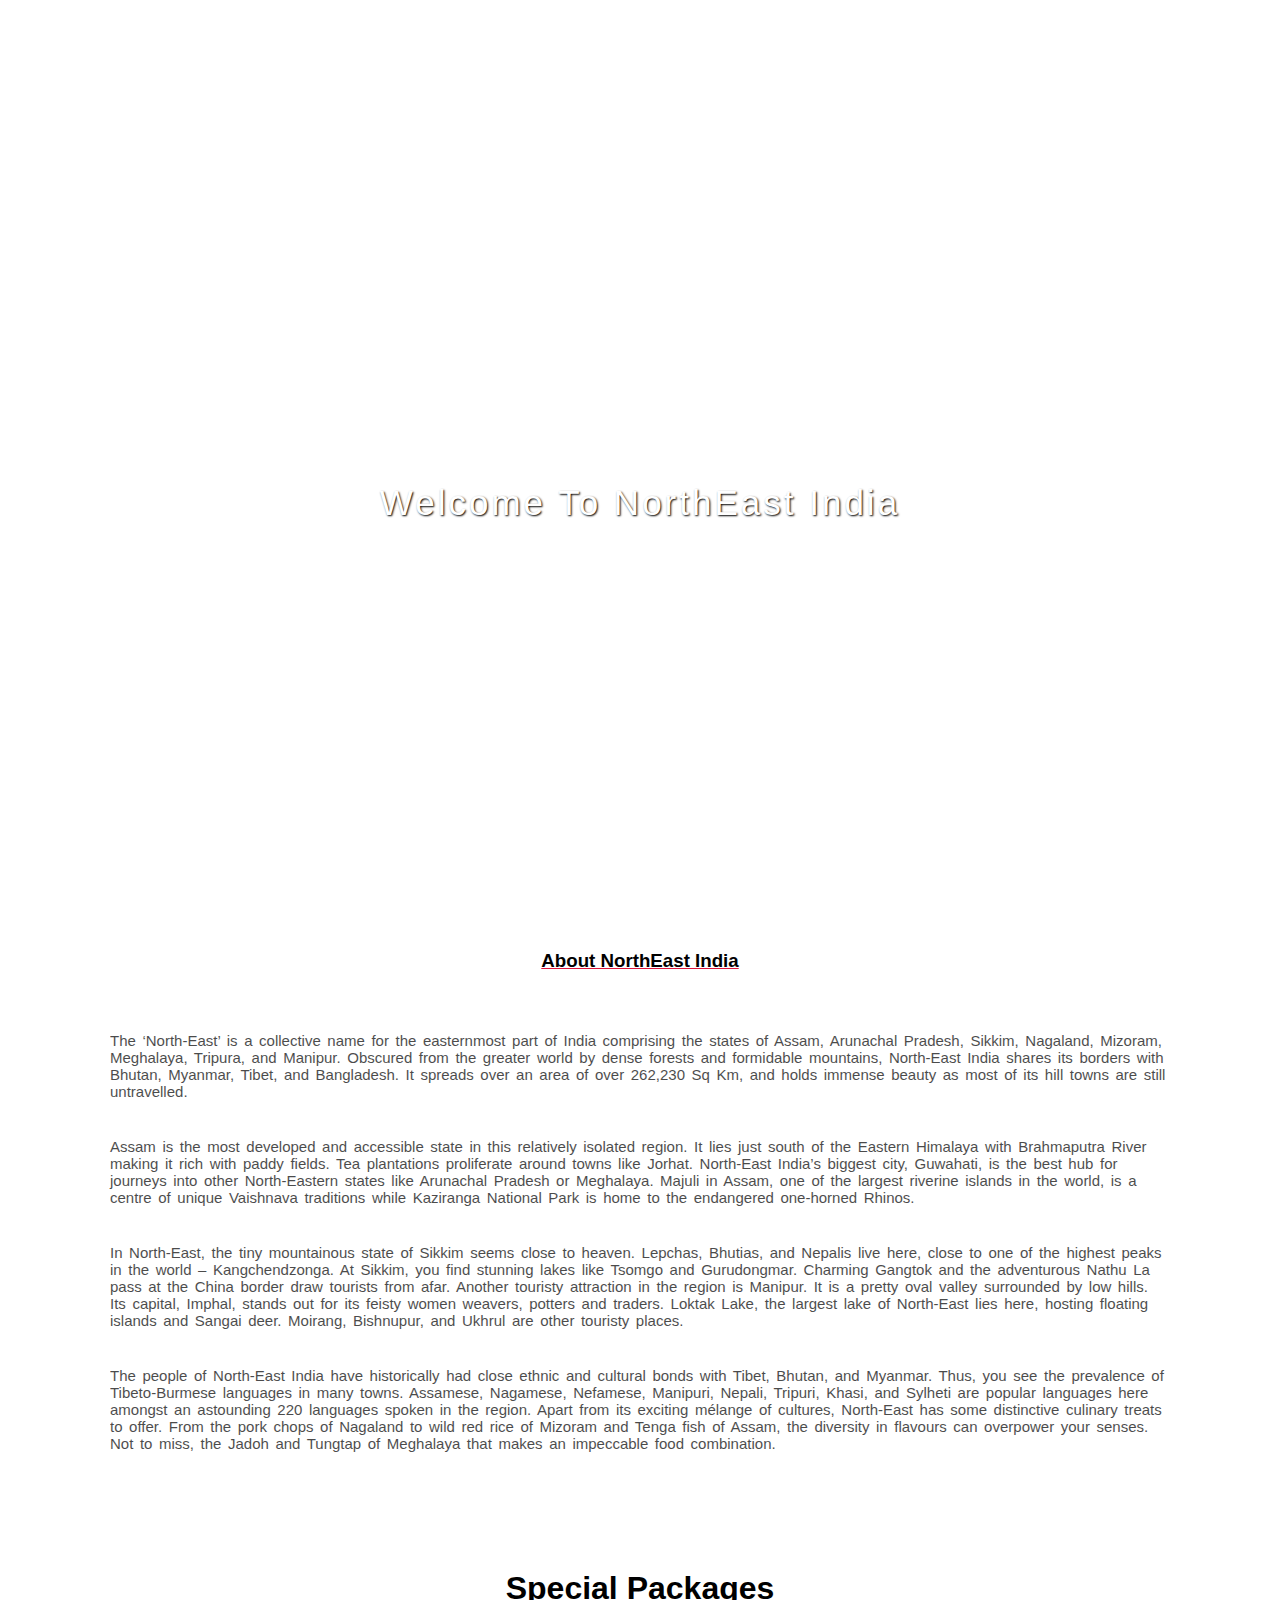
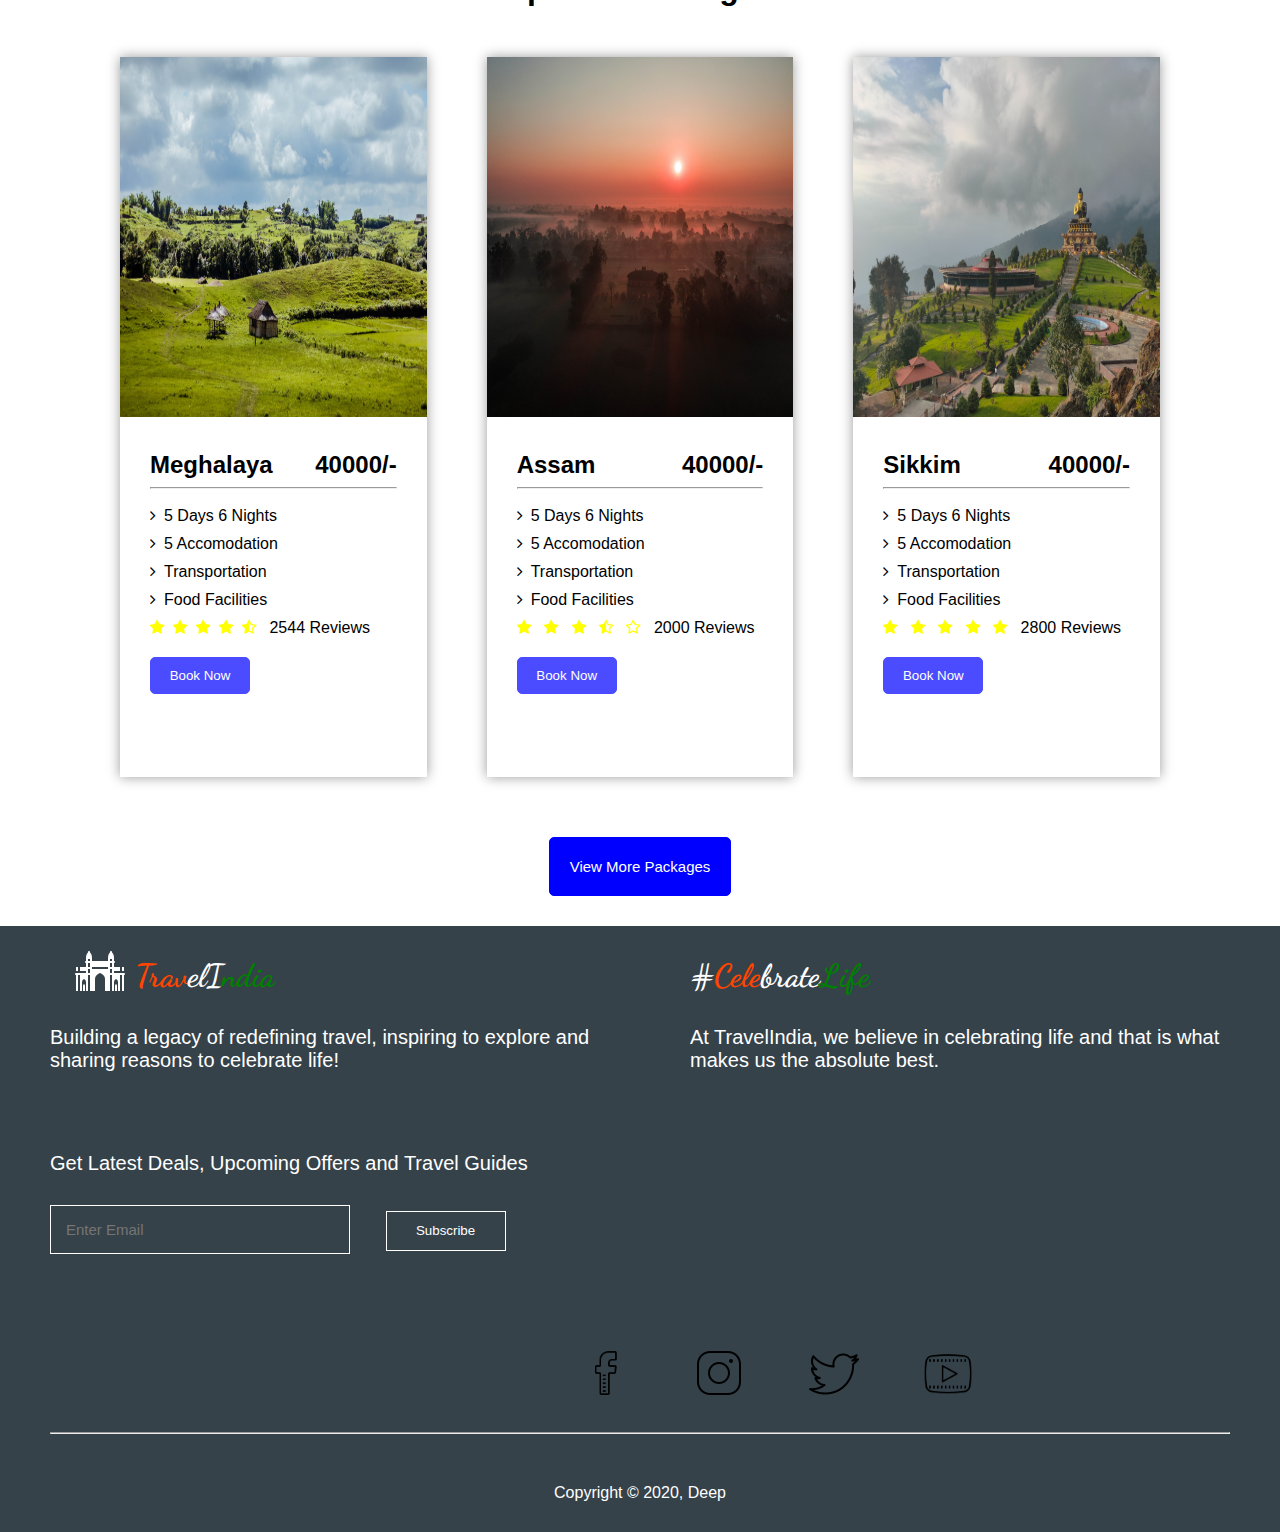
<file: northeast.html>
<!DOCTYPE html>
<html lang="en">
  <head>
    <meta charset="UTF-8" />
    <meta name="viewport" content="width=device-width, initial-scale=1.0" />
    <link rel="stylesheet" href="style2.css" />
    <link
      rel="stylesheet"
      href="https://stackpath.bootstrapcdn.com/font-awesome/4.7.0/css/font-awesome.min.css"
    />
    <title>TravelIndia | NorthEast India</title>
  </head>

  <body>
    <header id="northeast">
      <nav>
        <div class="logo">
          <img src="/Image/icon.png" alt="" />
          <h1 class="animate__heartBeat animate__infinite" id="head">
            TravelIndia
          </h1>
        </div>

        <div class="menu">
          <a href="index.html">Home</a>
          <a href="india.html">About India</a>
          <a href="#" class="hover"
            >States
            <ul class="sub-menu">
              <li>Assam</li>
              <li>Arunachal Pradesh</li>
              <li>Sikkim</li>
              <li>Tripura</li>
              <li>Nagaland</li>
              <li>Mizoram</li>
              <li>Meghalaya</li>
              <li>Manipur</li>
            </ul>
          </a>
          <a href="#">Packages</a>
        </div>
      </nav>

      <main>
        <section>
          <h3>Welcome To NorthEast India</h3>
          <h1><span class="change_northeastcontent"></span></h1>

          <!--<p class="style">"Land of Rising Sun"</p>
       <a href="#" class="buttonone">Learn More</a>
       <a href="#" class="buttontwo">Sign Here</a>   -->
        </section>
      </main>
    </header>

    <div class="para">
      <h3>About NorthEast India</h3>
      <p>
        The ‘North-East’ is a collective name for the easternmost part of India
        comprising the states of Assam, Arunachal Pradesh, Sikkim, Nagaland,
        Mizoram, Meghalaya, Tripura, and Manipur. Obscured from the greater
        world by dense forests and formidable mountains, North-East India shares
        its borders with Bhutan, Myanmar, Tibet, and Bangladesh. It spreads over
        an area of over 262,230 Sq Km, and holds immense beauty as most of its
        hill towns are still untravelled.
      </p>
      <br />
      <p>
        Assam is the most developed and accessible state in this relatively
        isolated region. It lies just south of the Eastern Himalaya with
        Brahmaputra River making it rich with paddy fields. Tea plantations
        proliferate around towns like Jorhat. North-East India’s biggest city,
        Guwahati, is the best hub for journeys into other North-Eastern states
        like Arunachal Pradesh or Meghalaya. Majuli in Assam, one of the largest
        riverine islands in the world, is a centre of unique Vaishnava
        traditions while Kaziranga National Park is home to the endangered
        one-horned Rhinos.
      </p>
      <br />
      <p>
        In North-East, the tiny mountainous state of Sikkim seems close to
        heaven. Lepchas, Bhutias, and Nepalis live here, close to one of the
        highest peaks in the world – Kangchendzonga. At Sikkim, you find
        stunning lakes like Tsomgo and Gurudongmar. Charming Gangtok and the
        adventurous Nathu La pass at the China border draw tourists from afar.
        Another touristy attraction in the region is Manipur. It is a pretty
        oval valley surrounded by low hills. Its capital, Imphal, stands out for
        its feisty women weavers, potters and traders. Loktak Lake, the largest
        lake of North-East lies here, hosting floating islands and Sangai deer.
        Moirang, Bishnupur, and Ukhrul are other touristy places.
      </p>
      <br />
      <p>
        The people of North-East India have historically had close ethnic and
        cultural bonds with Tibet, Bhutan, and Myanmar. Thus, you see the
        prevalence of Tibeto-Burmese languages in many towns. Assamese,
        Nagamese, Nefamese, Manipuri, Nepali, Tripuri, Khasi, and Sylheti are
        popular languages here amongst an astounding 220 languages spoken in the
        region. Apart from its exciting mélange of cultures, North-East has some
        distinctive culinary treats to offer. From the pork chops of Nagaland to
        wild red rice of Mizoram and Tenga fish of Assam, the diversity in
        flavours can overpower your senses. Not to miss, the Jadoh and Tungtap
        of Meghalaya that makes an impeccable food combination.
      </p>
      <br />
    </div>

    <!-- Card Styles -->

    <div class="cards">
      <h1>Special Packages</h1>

      <div class="card-info">
        <div class="card-1">
          <img src="/Image/northeast/meghalaya.jpg" alt="Meghalaya" />
          <div class="card-2">
            <h2 id="c1">Meghalaya</h2>
            <h2 id="c2">40000/-</h2>
            <br />
            <br />
            <hr />
            <br />
            <p><i class="fa fa-angle-right"></i>5 Days 6 Nights</p>
            <p><i class="fa fa-angle-right"></i>5 Accomodation</p>
            <p><i class="fa fa-angle-right"></i>Transportation</p>
            <p><i class="fa fa-angle-right"></i>Food Facilities</p>
            <p>
              <i class="fa fa-star" aria-hidden="true"></i
              ><i class="fa fa-star" aria-hidden="true"></i
              ><i class="fa fa-star" aria-hidden="true"></i
              ><i class="fa fa-star" aria-hidden="true"></i
              ><i class="fa fa-star-half-o" aria-hidden="true"></i> 2544 Reviews
            </p>
            <button type="submit">Book Now</button>
          </div>
        </div>

        <div class="card-1">
          <img src="/Image/northeast/assam.jpg" alt="Assam" />
          <div class="card-2">
            <h2 id="c1">Assam</h2>
            <h2 id="c2">40000/-</h2>
            <br />
            <br />
            <hr />
            <br />
            <p><i class="fa fa-angle-right"></i>5 Days 6 Nights</p>
            <p><i class="fa fa-angle-right"></i>5 Accomodation</p>
            <p><i class="fa fa-angle-right"></i>Transportation</p>
            <p><i class="fa fa-angle-right"></i>Food Facilities</p>
            <p>
              <i class="fa fa-star" aria-hidden="true"></i>
              <i class="fa fa-star" aria-hidden="true"></i>
              <i class="fa fa-star" aria-hidden="true"></i>
              <i class="fa fa-star-half-o" aria-hidden="true"></i>
              <i class="fa fa-star-o" aria-hidden="true"></i> 2000 Reviews
            </p>
            <button type="submit">Book Now</button>
          </div>
        </div>

        <div class="card-1">
          <img src="/Image/northeast/sikkim.jpg" alt="Sikkim" />
          <div class="card-2">
            <h2 id="c1">Sikkim</h2>
            <h2 id="c2">40000/-</h2>
            <br />
            <br />
            <hr />
            <br />
            <p><i class="fa fa-angle-right"></i>5 Days 6 Nights</p>
            <p><i class="fa fa-angle-right"></i>5 Accomodation</p>
            <p><i class="fa fa-angle-right"></i>Transportation</p>
            <p><i class="fa fa-angle-right"></i>Food Facilities</p>
            <p>
              <i class="fa fa-star" aria-hidden="true"></i>
              <i class="fa fa-star" aria-hidden="true"></i>
              <i class="fa fa-star" aria-hidden="true"></i>
              <i class="fa fa-star" aria-hidden="true"></i>
              <i class="fa fa-star" aria-hidden="true"></i> 2800 Reviews
            </p>
            <button type="submit">Book Now</button>
          </div>
        </div>
      </div>
    </div>

    <!-- Packages Page -->
    <div class="button-3">
      <button type="submit">
        <a href="northeast.html">View More Packages</a>
      </button>
    </div>
    <!-- Packages Page -->

    <!-- Footer -->

    <footer>
      <div class="moto">
        <div class="mission">
          <div class="logo">
            <img src="/Image/icon.png" alt="" />

            <h1 id="p1">
              <span class="orange">Trav</span>elI<span class="green">ndia</span>
            </h1>
          </div>

          <p>
            Building a legacy of redefining travel, inspiring to explore and
            sharing reasons to celebrate life!
          </p>
        </div>
        <div class="mission">
          <h1>
            #<span class="orange">Cele</span>brate<span class="green"
              >Life</span
            >
          </h1>
          <p>
            At TravelIndia, we believe in celebrating life and that is what
            makes us the absolute best.
          </p>
        </div>
      </div>
      <div class="newsletter">
        <p>Get Latest Deals, Upcoming Offers and Travel Guides</p>
        <form action="">
          <input type="email" placeholder="Enter Email" />
          <button type="submit">Subscribe</button>
        </form>
      </div>

      <br />
      <br />
      <br />

      <div class="contact">
        <div class="link">
          <a href="#"><img src="/Image/facebook.png" alt="" /></a>
          <a href="#"><img src="/Image/instagram.png" alt="" /></a>
          <a href="#"><img src="/Image/twitter.png" alt="" /></a>
          <a href="#"><img src="/Image/youtube.png" alt="" /></a>
        </div>
        <hr />
      </div>

      <div class="copyright">
        <p>Copyright &copy; 2020, Deep</p>
      </div>
    </footer>

    <!-- Footer -->
  </body>
</html>
</file>
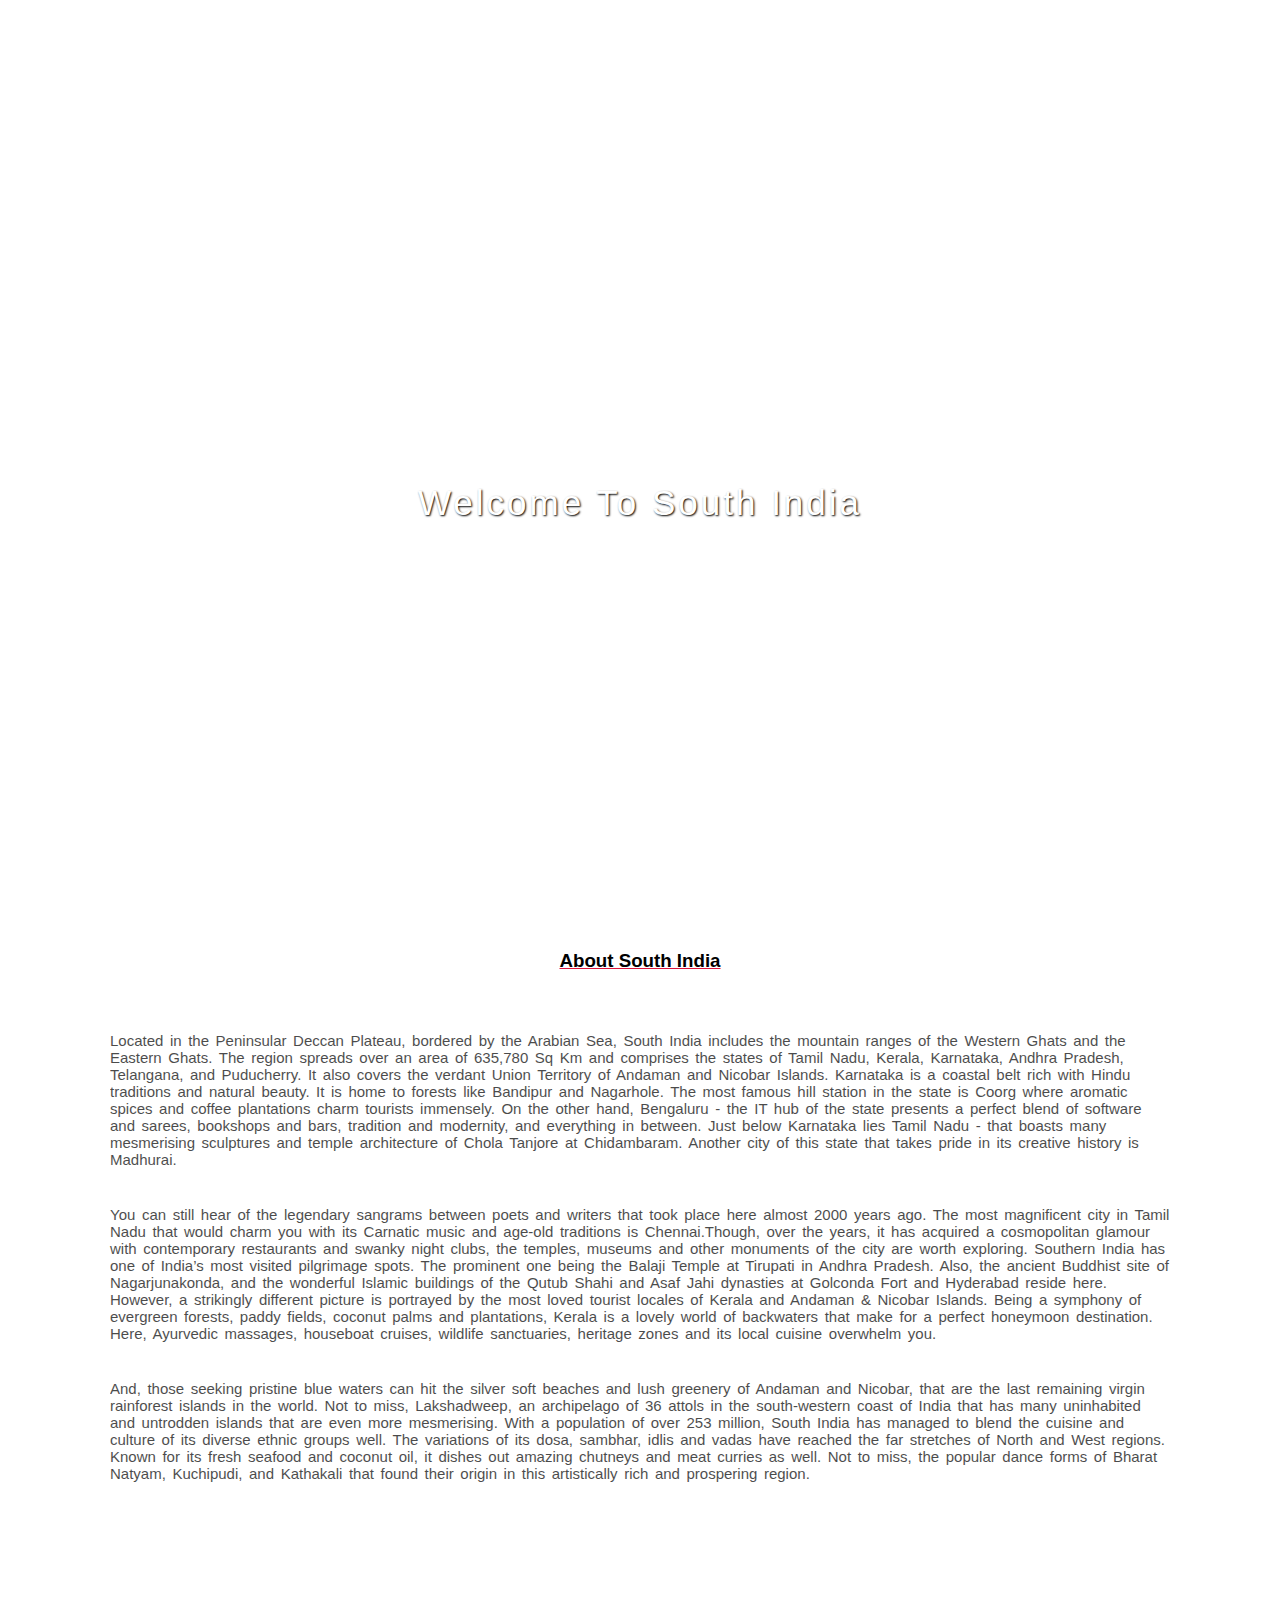
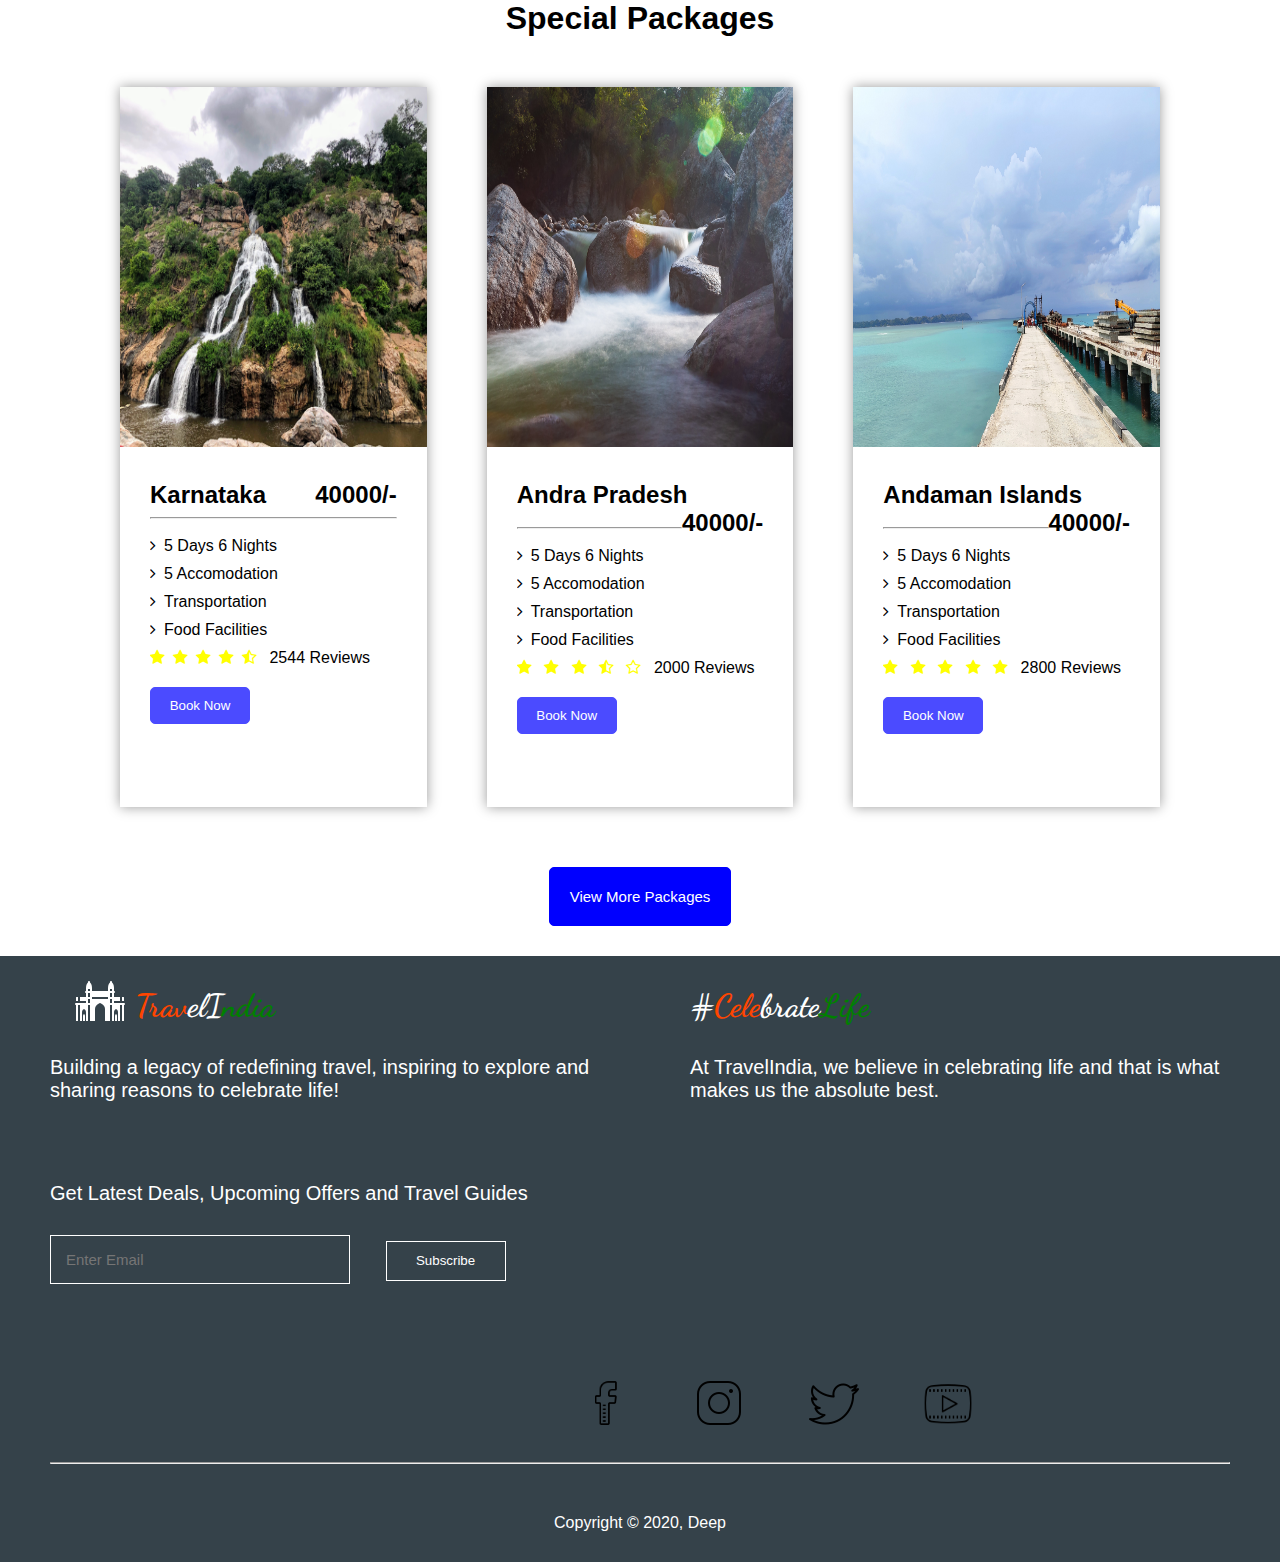
<file: south.html>
<!DOCTYPE html>
<html lang="en">
  <head>
    <meta charset="UTF-8" />
    <meta name="viewport" content="width=device-width, initial-scale=1.0" />
    <link rel="stylesheet" href="style2.css" />
    <link
      rel="stylesheet"
      href="https://stackpath.bootstrapcdn.com/font-awesome/4.7.0/css/font-awesome.min.css"
    />
    <title>TravelIndia | South India</title>
  </head>

  <body>
    <header id="south">
      <nav>
        <div class="logo">
          <img src="/Image/icon.png" alt="" />
          <h1 class="animate__heartBeat animate__infinite" id="head">
            TravelIndia
          </h1>
        </div>

        <div class="menu">
          <a href="index.html">Home</a>
          <a href="india.html">About India</a>
          <a href="#" class="hover"
            >States
            <ul class="sub-menu">
              <li>Andra Pradesh</li>
              <li>Karnataka</li>
              <li>Telangana</li>
              <li>Tamil Nadu</li>
              <li>Kerala</li>
              <li>Andaman & Nicobar</li>
              <li>Lakshadweep</li>
            </ul>
          </a>
          <a href="#">Packages</a>
        </div>
      </nav>

      <main>
        <section>
          <h3>Welcome To South India</h3>
          <h1><span class="change_southcontent"></span></h1>

          <!--<p class="style">"Land of Rising Sun"</p>
       <a href="#" class="buttonone">Learn More</a>
       <a href="#" class="buttontwo">Sign Here</a>   -->
        </section>
      </main>
    </header>

    <div class="para">
      <h3>About South India</h3>
      <p>
        Located in the Peninsular Deccan Plateau, bordered by the Arabian Sea,
        South India includes the mountain ranges of the Western Ghats and the
        Eastern Ghats. The region spreads over an area of 635,780 Sq Km and
        comprises the states of Tamil Nadu, Kerala, Karnataka, Andhra Pradesh,
        Telangana, and Puducherry. It also covers the verdant Union Territory of
        Andaman and Nicobar Islands. Karnataka is a coastal belt rich with Hindu
        traditions and natural beauty. It is home to forests like Bandipur and
        Nagarhole. The most famous hill station in the state is Coorg where
        aromatic spices and coffee plantations charm tourists immensely. On the
        other hand, Bengaluru - the IT hub of the state presents a perfect blend
        of software and sarees, bookshops and bars, tradition and modernity, and
        everything in between. Just below Karnataka lies Tamil Nadu - that
        boasts many mesmerising sculptures and temple architecture of Chola
        Tanjore at Chidambaram. Another city of this state that takes pride in
        its creative history is Madhurai.
      </p>
      <br />
      <p>
        You can still hear of the legendary sangrams between poets and writers
        that took place here almost 2000 years ago. The most magnificent city in
        Tamil Nadu that would charm you with its Carnatic music and age-old
        traditions is Chennai.Though, over the years, it has acquired a
        cosmopolitan glamour with contemporary restaurants and swanky night
        clubs, the temples, museums and other monuments of the city are worth
        exploring. Southern India has one of India’s most visited pilgrimage
        spots. The prominent one being the Balaji Temple at Tirupati in Andhra
        Pradesh. Also, the ancient Buddhist site of Nagarjunakonda, and the
        wonderful Islamic buildings of the Qutub Shahi and Asaf Jahi dynasties
        at Golconda Fort and Hyderabad reside here. However, a strikingly
        different picture is portrayed by the most loved tourist locales of
        Kerala and Andaman & Nicobar Islands. Being a symphony of evergreen
        forests, paddy fields, coconut palms and plantations, Kerala is a lovely
        world of backwaters that make for a perfect honeymoon destination. Here,
        Ayurvedic massages, houseboat cruises, wildlife sanctuaries, heritage
        zones and its local cuisine overwhelm you.
      </p>
      <br />
      <p>
        And, those seeking pristine blue waters can hit the silver soft beaches
        and lush greenery of Andaman and Nicobar, that are the last remaining
        virgin rainforest islands in the world. Not to miss, Lakshadweep, an
        archipelago of 36 attols in the south-western coast of India that has
        many uninhabited and untrodden islands that are even more mesmerising.
        With a population of over 253 million, South India has managed to blend
        the cuisine and culture of its diverse ethnic groups well. The
        variations of its dosa, sambhar, idlis and vadas have reached the far
        stretches of North and West regions. Known for its fresh seafood and
        coconut oil, it dishes out amazing chutneys and meat curries as well.
        Not to miss, the popular dance forms of Bharat Natyam, Kuchipudi, and
        Kathakali that found their origin in this artistically rich and
        prospering region.
      </p>
      <br />
    </div>

    <!-- Card Styles -->

    <div class="cards">
      <h1>Special Packages</h1>

      <div class="card-info">
        <div class="card-1">
          <img src="/Image/south/karnataka.jpg" alt="Karnataka" />
          <div class="card-2">
            <h2 id="c1">Karnataka</h2>
            <h2 id="c2">40000/-</h2>
            <br />
            <br />
            <hr />
            <br />
            <p><i class="fa fa-angle-right"></i>5 Days 6 Nights</p>
            <p><i class="fa fa-angle-right"></i>5 Accomodation</p>
            <p><i class="fa fa-angle-right"></i>Transportation</p>
            <p><i class="fa fa-angle-right"></i>Food Facilities</p>
            <p>
              <i class="fa fa-star" aria-hidden="true"></i
              ><i class="fa fa-star" aria-hidden="true"></i
              ><i class="fa fa-star" aria-hidden="true"></i
              ><i class="fa fa-star" aria-hidden="true"></i
              ><i class="fa fa-star-half-o" aria-hidden="true"></i> 2544 Reviews
            </p>
            <button type="submit">Book Now</button>
          </div>
        </div>

        <div class="card-1">
          <img src="/Image/south/andrapradesh.jpg" alt="Andra" />
          <div class="card-2">
            <h2 id="c1">Andra Pradesh</h2>
            <h2 id="c2">40000/-</h2>
            <br />
            <br />
            <hr />
            <br />
            <p><i class="fa fa-angle-right"></i>5 Days 6 Nights</p>
            <p><i class="fa fa-angle-right"></i>5 Accomodation</p>
            <p><i class="fa fa-angle-right"></i>Transportation</p>
            <p><i class="fa fa-angle-right"></i>Food Facilities</p>
            <p>
              <i class="fa fa-star" aria-hidden="true"></i>
              <i class="fa fa-star" aria-hidden="true"></i>
              <i class="fa fa-star" aria-hidden="true"></i>
              <i class="fa fa-star-half-o" aria-hidden="true"></i>
              <i class="fa fa-star-o" aria-hidden="true"></i> 2000 Reviews
            </p>
            <button type="submit">Book Now</button>
          </div>
        </div>

        <div class="card-1">
          <img src="/Image/south/andaman.jpg" alt="Andaman" />
          <div class="card-2">
            <h2 id="c1">Andaman Islands</h2>
            <h2 id="c2">40000/-</h2>
            <br />
            <br />
            <hr />
            <br />
            <p><i class="fa fa-angle-right"></i>5 Days 6 Nights</p>
            <p><i class="fa fa-angle-right"></i>5 Accomodation</p>
            <p><i class="fa fa-angle-right"></i>Transportation</p>
            <p><i class="fa fa-angle-right"></i>Food Facilities</p>
            <p>
              <i class="fa fa-star" aria-hidden="true"></i>
              <i class="fa fa-star" aria-hidden="true"></i>
              <i class="fa fa-star" aria-hidden="true"></i>
              <i class="fa fa-star" aria-hidden="true"></i>
              <i class="fa fa-star" aria-hidden="true"></i> 2800 Reviews
            </p>
            <button type="submit">Book Now</button>
          </div>
        </div>
      </div>
    </div>

    <!-- Packages Page -->
    <div class="button-3">
      <button type="submit">
        <a href="south.html">View More Packages</a>
      </button>
    </div>
    <!-- Packages Page -->

    <!-- Footer -->

    <footer>
      <div class="moto">
        <div class="mission">
          <div class="logo">
            <img src="/Image/icon.png" alt="" />

            <h1 id="p1">
              <span class="orange">Trav</span>elI<span class="green">ndia</span>
            </h1>
          </div>

          <p>
            Building a legacy of redefining travel, inspiring to explore and
            sharing reasons to celebrate life!
          </p>
        </div>
        <div class="mission">
          <h1>
            #<span class="orange">Cele</span>brate<span class="green"
              >Life</span
            >
          </h1>
          <p>
            At TravelIndia, we believe in celebrating life and that is what
            makes us the absolute best.
          </p>
        </div>
      </div>
      <div class="newsletter">
        <p>Get Latest Deals, Upcoming Offers and Travel Guides</p>
        <form action="">
          <input type="email" placeholder="Enter Email" />
          <button type="submit">Subscribe</button>
        </form>
      </div>

      <br />
      <br />
      <br />

      <div class="contact">
        <div class="link">
          <a href="#"><img src="/Image/facebook.png" alt="" /></a>
          <a href="#"><img src="/Image/instagram.png" alt="" /></a>
          <a href="#"><img src="/Image/twitter.png" alt="" /></a>
          <a href="#"><img src="/Image/youtube.png" alt="" /></a>
        </div>
        <hr />
      </div>

      <div class="copyright">
        <p>Copyright &copy; 2020, Deep</p>
      </div>
    </footer>

    <!-- Footer -->
  </body>
</html>
</file>
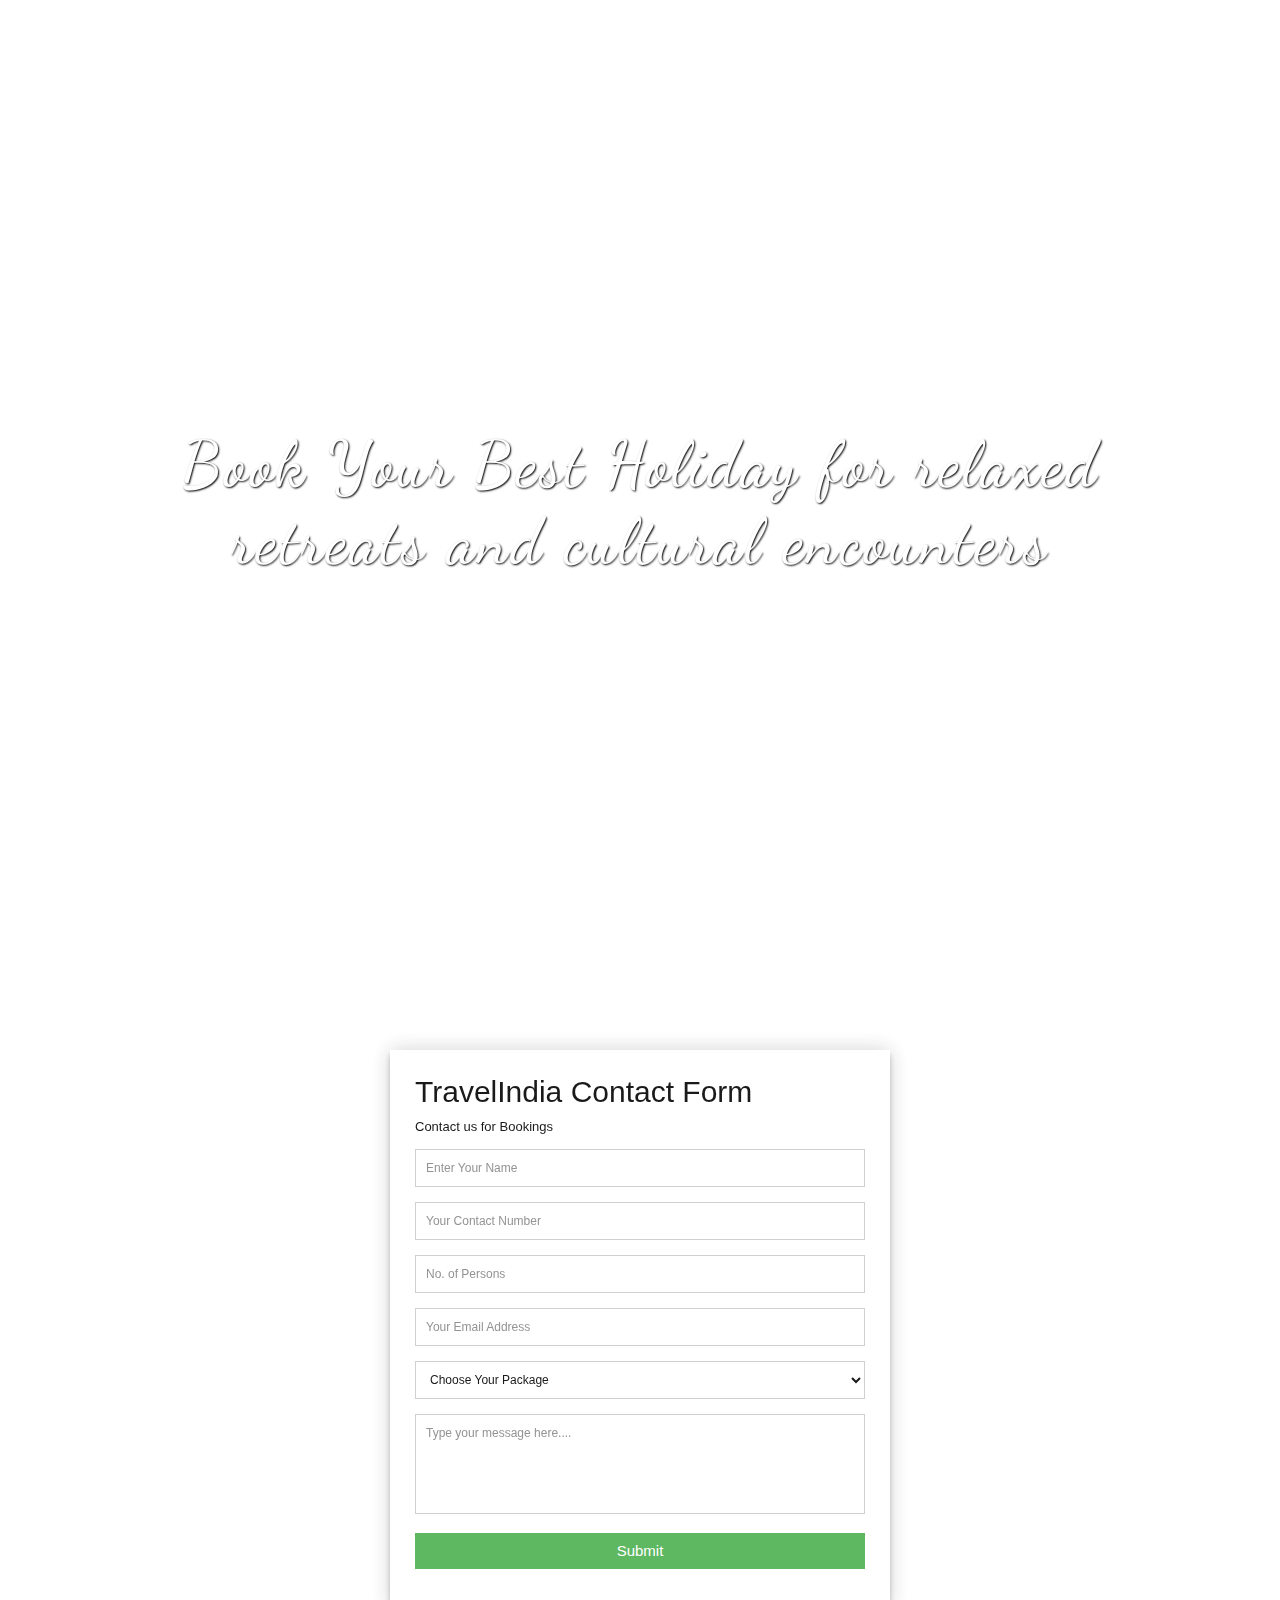
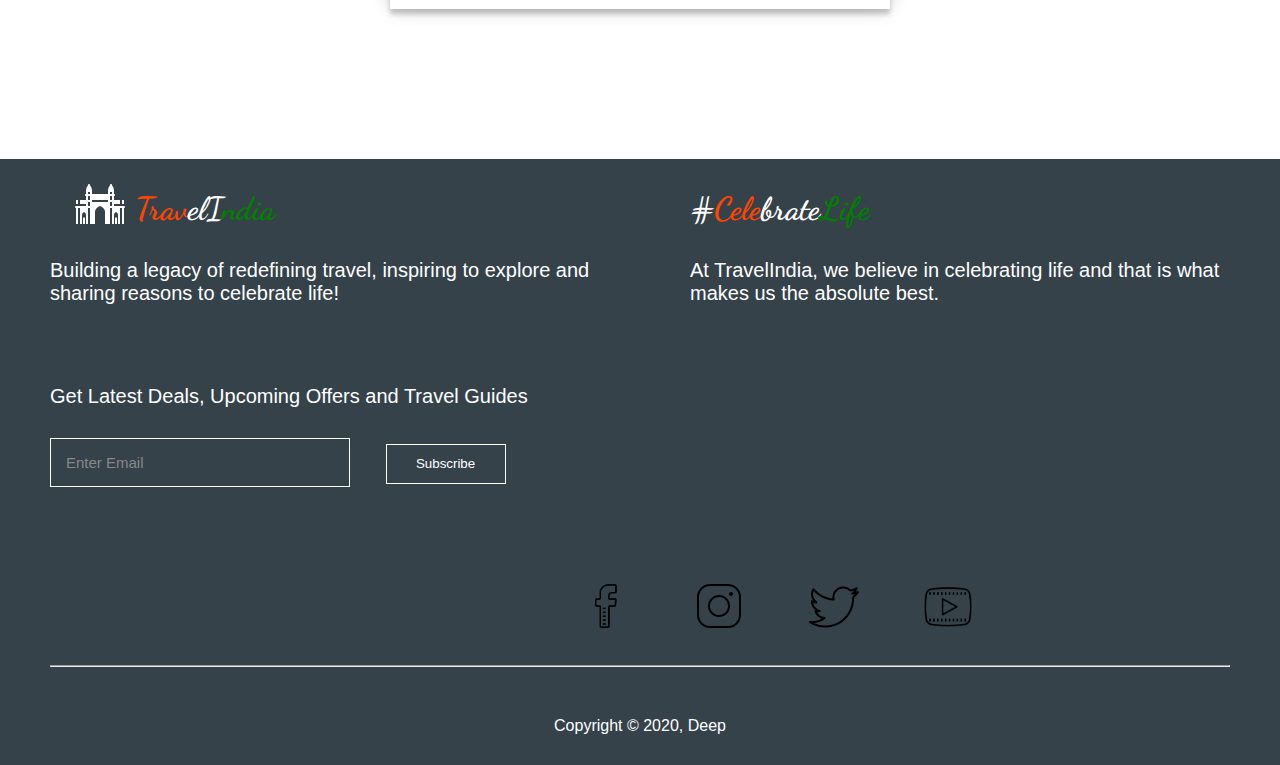
<file: travel.html>
<!DOCTYPE html>
<html lang="en">

<head>
  <meta charset="UTF-8" />
  <meta name="viewport" content="width=device-width, initial-scale=1.0" />
  <link rel="stylesheet" href="style.css" />
  <title>TravelIndia | Contact</title>


</head>

<body>
  <header id="contact-2">
    <nav>
      <div class="logo">
        <img src="/Image/icon.png" alt="" />
        <h1 class="animate__heartBeat animate__infinite" id="head">
          TravelIndia
        </h1>
      </div>

      <div class="menu">
        <a href="index.html">Home</a>
        <a href="india.html" target="_blank">About India</a>
        <a href="#">States in India</a>
        <a href="#">Packages</a>
      </div>
    </nav>

    <main>
      <section>
        <h3 id="contact-1">
          Book Your Best Holiday for relaxed <br />
          retreats and cultural encounters
        </h3>
        <h1><span class="change_content_contact"></span></h1>
      </section>
    </main>
  </header>

  <!-- Contact -->

  <div class="container" >
    <form name="booking" id="contact" onsubmit="return formValidation(this)">
      <h3>TravelIndia Contact Form</h3>
      <h4>Contact us for Bookings</h4>

     <fieldset>
        <input  class="form-control" id="name" placeholder="Enter Your Name" type="text" tabindex="1" name="name" />
      </fieldset>


       <fieldset>
        <input id="phone" class="form-control" placeholder="Your Contact Number" type="text" tabindex="2" name="phone" />
      </fieldset>

      <fieldset>
        <input id="no_people" class="form-control" placeholder="No. of Persons" type="text" tabindex="3" name="no_people" />
      </fieldset>


      <fieldset>
        <input  class="form-control" id="email" placeholder="Your Email Address" type="text" tabindex="4" name="email" />
      </fieldset>




      <fieldset>
        <select id="package"  class="form-control" name="package">
          <option selected disabled value="">Choose Your Package</option>
          <option value="HimalchalPradesh">Himachal Pradesh</option>
          <option value="Assam">Assam</option>
          <option value="Kerala">Kerala</option>
          <option value="LehLadakh">Leh Ladakh</option>
          <option value="Punjab">Punjab</option>
          <option value="WestBengal">West Bengal</option>
        </select>
      </fieldset>



      <fieldset>
        <textarea placeholder="Type your message here...." tabindex="5" name="description"></textarea>
      </fieldset>




      <fieldset>
        <button name="submit" type="submit" id="submit" data-submit="...Sending">
          Submit
        </button>
      </fieldset>
    </form>
  </div>

  <!-- Contact Page End -->

  <!-- Footer -->

  <footer>
    <div class="moto">
      <div class="mission">
        <div class="logo">
          <img src="/Image/icon.png" alt="" />

          <h1 id="p1">
            <span class="orange">Trav</span>elI<span class="green">ndia</span>
          </h1>
        </div>

        <p>
          Building a legacy of redefining travel, inspiring to explore and
          sharing reasons to celebrate life!
        </p>
      </div>
      <div class="mission">
        <h1>
          #<span class="orange">Cele</span>brate<span class="green">Life</span>
        </h1>
        <p>
          At TravelIndia, we believe in celebrating life and that is what
          makes us the absolute best.
        </p>
      </div>
    </div>
    <div class="newsletter">
      <p>Get Latest Deals, Upcoming Offers and Travel Guides</p>
      <form action="">
        <input type="email" placeholder="Enter Email" />
        <button type="submit">Subscribe</button>
      </form>
    </div>

    <br />
    <br />
    <br />

    <div class="contact">
      <div class="link">
        <a href="#"><img src="/Image/facebook.png" alt="" /></a>
        <a href="#"><img src="/Image/instagram.png" alt="" /></a>
        <a href="#"><img src="/Image/twitter.png" alt="" /></a>
        <a href="#"><img src="/Image/youtube.png" alt="" /></a>
      </div>
      <hr />
    </div>

    <div class="copyright">
      <p>Copyright &copy; 2020, Deep</p>
    </div>
  </footer>

  <!-- Footer -->





      <!-- Optional JavaScript -->
    <!-- jQuery first, then Popper.js, then Bootstrap JS -->
    <script src="https://code.jquery.com/jquery-3.5.1.slim.min.js" integrity="sha384-DfXdz2htPH0lsSSs5nCTpuj/zy4C+OGpamoFVy38MVBnE+IbbVYUew+OrCXaRkfj" crossorigin="anonymous"></script>
    <script src="https://cdn.jsdelivr.net/npm/popper.js@1.16.1/dist/umd/popper.min.js" integrity="sha384-9/reFTGAW83EW2RDu2S0VKaIzap3H66lZH81PoYlFhbGU+6BZp6G7niu735Sk7lN" crossorigin="anonymous"></script>
    <script src="https://stackpath.bootstrapcdn.com/bootstrap/4.5.2/js/bootstrap.min.js" integrity="sha384-B4gt1jrGC7Jh4AgTPSdUtOBvfO8shuf57BaghqFfPlYxofvL8/KUEfYiJOMMV+rV" crossorigin="anonymous"></script>

    <script>
      function formValidation(booking)
      {
         /* var name=document.booking.name.value;
          var city = document.booking.city.value;
          var email = document.booking.email.value;
          var password = document.booking.password.value;
          var address = document.booking.address.value;
          var no_of_people = document.booking.no_of_people.value;
          var type_of_room = document.booking.type_of_room.value;
          var phone=document.booking.phone.value;
          var check_in_date = document.booking.check_in_date.value;
          var check_out_date = document.booking.check_out_date.value;
          var gridCheck=document.booking.gridCheck.value;*/
          var email = document.booking.email.value;
          var name=document.booking.name.value;
          var phone=document.booking.phone.value;
          var no_people=document.booking.no_people.value;
          
          var package=document.getElementById('package');
        
          if(check_required(name,package)){
            if(check_people(no_people)){
              if(check_Email(email)){             
                if(phonenumber(phone)){
                  alert("Form Submitted Succesfully!");
                }     
              } 
            }
          }
          function check_people(no_people){

            if(no_people=='' || no_people==null){
              alert(no_people);
              alert("Number of People is mandatory");
              return false;
            }
            
              return true;
          }
          
          



      function check_Email(email){
            var regex = /^(([a-zA-Z0-9_\-\.]+)@([a-zA-Z0-9_\-\.]+)\.([a-zA-Z]{2,5}){1,25})+([;.](([a-zA-Z0-9_\-\.]+)@{[a-zA-Z0-9_\-\.]+0\.([a-zA-Z]{2,5}){1,25})+)*$/;
            if(regex.test(email)){              
              return true;
            }
            else{
              alert("This is not a valid email address");
                return false;
            }
      }
      function check_required(name,package,no_people){
        
            if (name == "" || name == null){
              alert("Name is mandatory");
              return false;
            }
            if(package.value=='' || package==null){
              alert("Package is mandatory");
              return false;
            }
           
              return true;
            
      }
      function passid_validation(password,mx,my){
            var passid_len = password.length;
            if (passid_len == 0 ||passid_len >= my || passid_len < mx)  {
              alert("Password should not be empty / length be between "+mx+" to "+my);
              passid.focus();
              return false;
            }else{
              return true;
            }              
      }

      function phonenumber(inputtxt)
    {
        var phoneno = /^\(?([0-9]{3})\)?[-. ]?([0-9]{3})[-. ]?([0-9]{4})$/;
        if((inputtxt.match(phoneno))){
          return true;
        }else{
          alert("Enter valid Phone number");
          return false;
        }
}


}
    </script>




</body>

</html>

<!-- Form 
    
    <form>
      <div class="form-group">
        <label for="exampleFormControlInput1">Email address</label>
        <input type="email" class="form-control" id="exampleFormControlInput1" placeholder="name@example.com" />
      </div>
      <div class="form-group">
        <label for="exampleFormControlSelect1">Example select</label>
        <select class="form-control" id="exampleFormControlSelect1">
          <option>1</option>
          <option>2</option>
          <option>3</option>
          <option>4</option>
          <option>5</option>
        </select>
      </div>
      <div class="form-group">
        <label for="exampleFormControlSelect2">Example multiple select</label>
        <select multiple class="form-control" id="exampleFormControlSelect2">
          <option>1</option>
          <option>2</option>
          <option>3</option>
          <option>4</option>
          <option>5</option>
        </select>
      </div>
      <div class="form-group">
        <label for="exampleFormControlTextarea1">Example textarea</label>
        <textarea class="form-control" id="exampleFormControlTextarea1" rows="3"></textarea>
      </div>
    </form>
    
     Form End -->
</file>
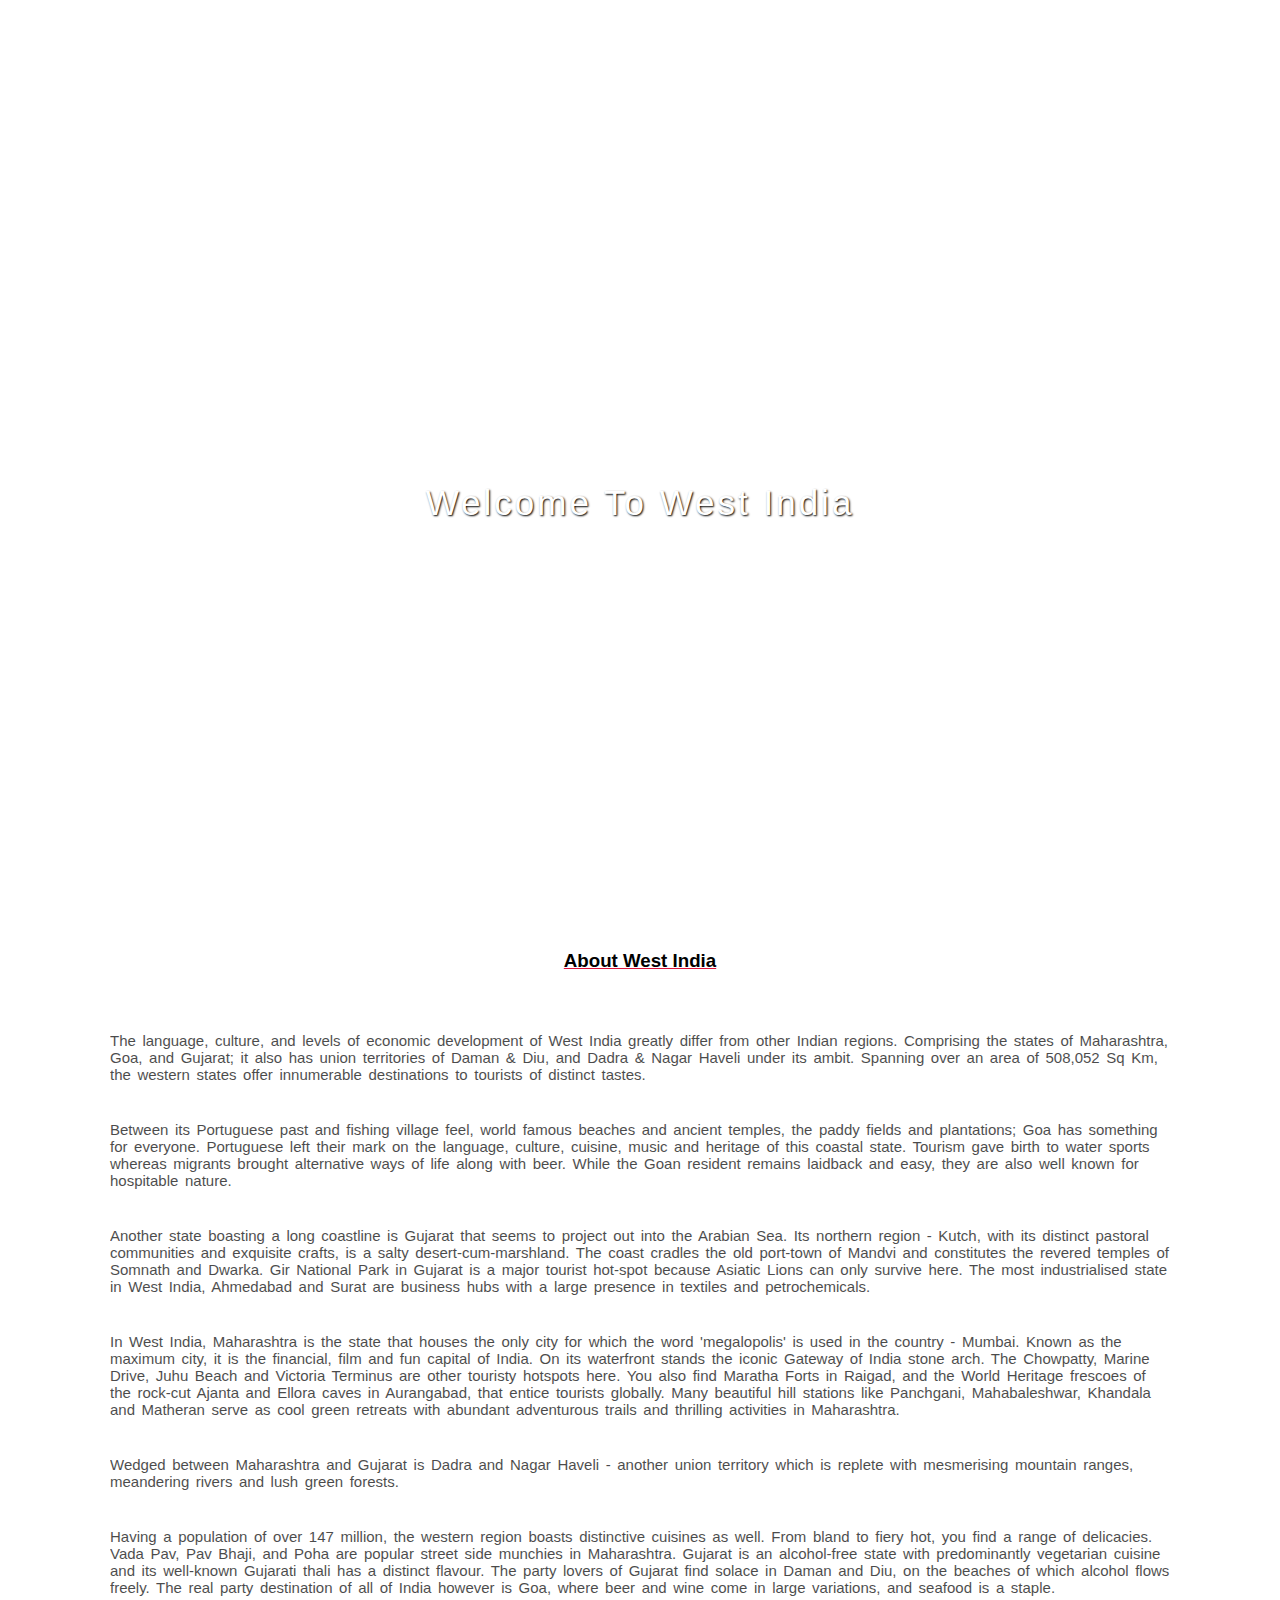
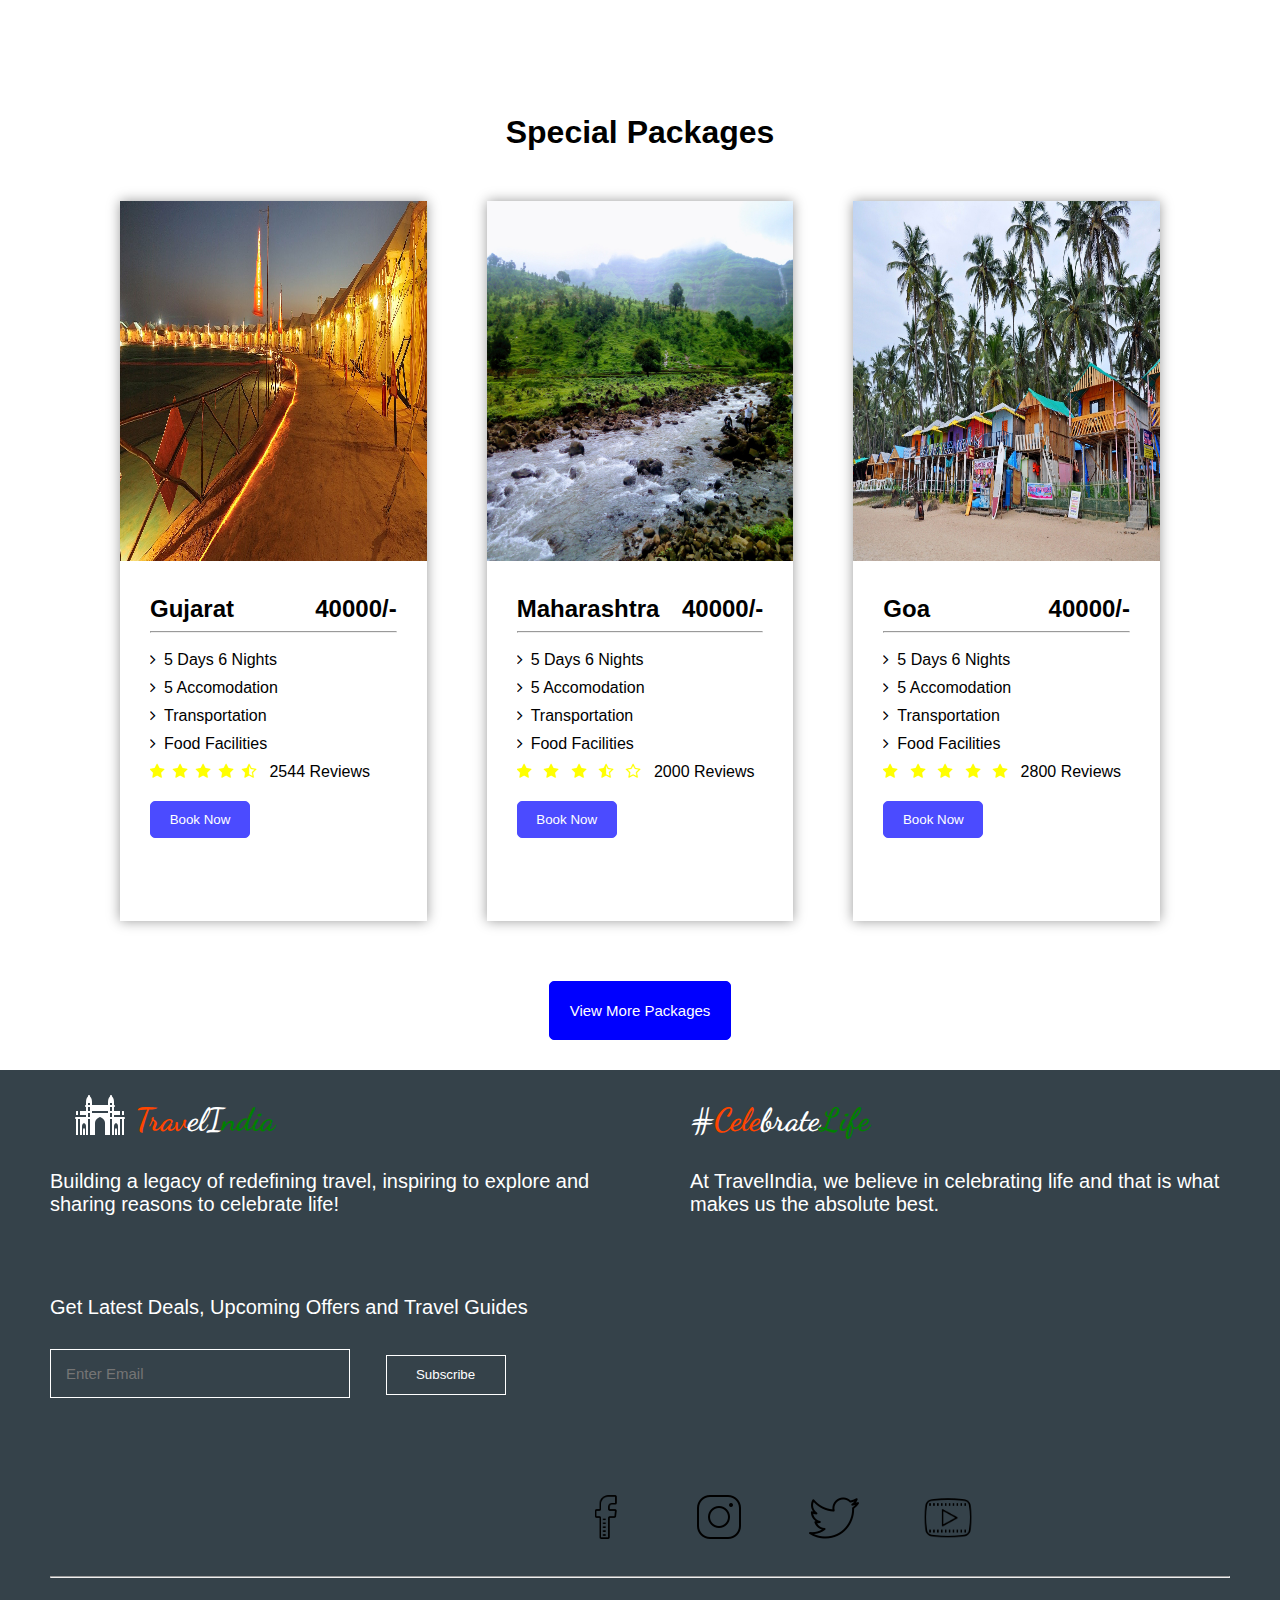
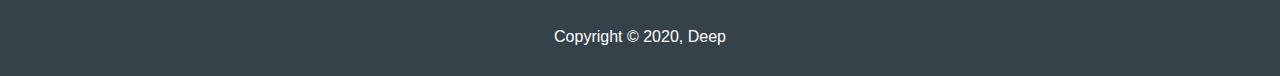
<file: west.html>
<!DOCTYPE html>
<html lang="en">
  <head>
    <meta charset="UTF-8" />
    <meta name="viewport" content="width=device-width, initial-scale=1.0" />
    <link rel="stylesheet" href="style2.css" />
    <link
      rel="stylesheet"
      href="https://stackpath.bootstrapcdn.com/font-awesome/4.7.0/css/font-awesome.min.css"
    />
    <title>TravelIndia | West India</title>
  </head>

  <body>
    <header id="west">
      <nav>
        <div class="logo">
          <img src="/Image/icon.png" alt="" />
          <h1 class="animate__heartBeat animate__infinite" id="head">
            TravelIndia
          </h1>
        </div>

        <div class="menu">
          <a href="index.html">Home</a>
          <a href="india.html">About India</a>
          <a href="#" class="hover"
            >States
            <ul class="sub-menu">
              <li>Goa</li>
              <li>Gujarat</li>
              <li>Maharashtra</li>
              <li>Dadar & Nagar Haveli</li>
              <li>Daman & Diu</li>
            </ul>
          </a>
          <a href="#">Packages</a>
        </div>
      </nav>

      <main>
        <section>
          <h3>Welcome To West India</h3>
          <h1><span class="change_westcontent"></span></h1>

          <!--<p class="style">"Land of Rising Sun"</p>
       <a href="#" class="buttonone">Learn More</a>
       <a href="#" class="buttontwo">Sign Here</a>   -->
        </section>
      </main>
    </header>

    <div class="para">
      <h3>About West India</h3>
      <p>
        The language, culture, and levels of economic development of West India
        greatly differ from other Indian regions. Comprising the states of
        Maharashtra, Goa, and Gujarat; it also has union territories of Daman &
        Diu, and Dadra & Nagar Haveli under its ambit. Spanning over an area of
        508,052 Sq Km, the western states offer innumerable destinations to
        tourists of distinct tastes.
      </p>
      <br />
      <p>
        Between its Portuguese past and fishing village feel, world famous
        beaches and ancient temples, the paddy fields and plantations; Goa has
        something for everyone. Portuguese left their mark on the language,
        culture, cuisine, music and heritage of this coastal state. Tourism gave
        birth to water sports whereas migrants brought alternative ways of life
        along with beer. While the Goan resident remains laidback and easy, they
        are also well known for hospitable nature.
      </p>
      <br />
      <p>
        Another state boasting a long coastline is Gujarat that seems to project
        out into the Arabian Sea. Its northern region - Kutch, with its distinct
        pastoral communities and exquisite crafts, is a salty
        desert-cum-marshland. The coast cradles the old port-town of Mandvi and
        constitutes the revered temples of Somnath and Dwarka. Gir National Park
        in Gujarat is a major tourist hot-spot because Asiatic Lions can only
        survive here. The most industrialised state in West India, Ahmedabad and
        Surat are business hubs with a large presence in textiles and
        petrochemicals.
      </p>
      <br />
      <p>
        In West India, Maharashtra is the state that houses the only city for
        which the word 'megalopolis' is used in the country - Mumbai. Known as
        the maximum city, it is the financial, film and fun capital of India. On
        its waterfront stands the iconic Gateway of India stone arch. The
        Chowpatty, Marine Drive, Juhu Beach and Victoria Terminus are other
        touristy hotspots here. You also find Maratha Forts in Raigad, and the
        World Heritage frescoes of the rock-cut Ajanta and Ellora caves in
        Aurangabad, that entice tourists globally. Many beautiful hill stations
        like Panchgani, Mahabaleshwar, Khandala and Matheran serve as cool green
        retreats with abundant adventurous trails and thrilling activities in
        Maharashtra.
      </p>
      <br />
      <p>
        Wedged between Maharashtra and Gujarat is Dadra and Nagar Haveli -
        another union territory which is replete with mesmerising mountain
        ranges, meandering rivers and lush green forests.
      </p>
      <br />
      <p>
        Having a population of over 147 million, the western region boasts
        distinctive cuisines as well. From bland to fiery hot, you find a range
        of delicacies. Vada Pav, Pav Bhaji, and Poha are popular street side
        munchies in Maharashtra. Gujarat is an alcohol-free state with
        predominantly vegetarian cuisine and its well-known Gujarati thali has a
        distinct flavour. The party lovers of Gujarat find solace in Daman and
        Diu, on the beaches of which alcohol flows freely. The real party
        destination of all of India however is Goa, where beer and wine come in
        large variations, and seafood is a staple.
      </p>
      <br />
    </div>

    <!-- Card Styles -->

    <div class="cards">
      <h1>Special Packages</h1>

      <div class="card-info">
        <div class="card-1">
          <img src="/Image/west/gujarat.jpg" alt="Gujarat" />
          <div class="card-2">
            <h2 id="c1">Gujarat</h2>
            <h2 id="c2">40000/-</h2>
            <br />
            <br />
            <hr />
            <br />
            <p><i class="fa fa-angle-right"></i>5 Days 6 Nights</p>
            <p><i class="fa fa-angle-right"></i>5 Accomodation</p>
            <p><i class="fa fa-angle-right"></i>Transportation</p>
            <p><i class="fa fa-angle-right"></i>Food Facilities</p>
            <p>
              <i class="fa fa-star" aria-hidden="true"></i
              ><i class="fa fa-star" aria-hidden="true"></i
              ><i class="fa fa-star" aria-hidden="true"></i
              ><i class="fa fa-star" aria-hidden="true"></i
              ><i class="fa fa-star-half-o" aria-hidden="true"></i> 2544 Reviews
            </p>
            <button type="submit">Book Now</button>
          </div>
        </div>

        <div class="card-1">
          <img src="/Image/west/maharashtra.jpg" alt="Maharashtra" />
          <div class="card-2">
            <h2 id="c1">Maharashtra</h2>
            <h2 id="c2">40000/-</h2>
            <br />
            <br />
            <hr />
            <br />
            <p><i class="fa fa-angle-right"></i>5 Days 6 Nights</p>
            <p><i class="fa fa-angle-right"></i>5 Accomodation</p>
            <p><i class="fa fa-angle-right"></i>Transportation</p>
            <p><i class="fa fa-angle-right"></i>Food Facilities</p>
            <p>
              <i class="fa fa-star" aria-hidden="true"></i>
              <i class="fa fa-star" aria-hidden="true"></i>
              <i class="fa fa-star" aria-hidden="true"></i>
              <i class="fa fa-star-half-o" aria-hidden="true"></i>
              <i class="fa fa-star-o" aria-hidden="true"></i> 2000 Reviews
            </p>
            <button type="submit">Book Now</button>
          </div>
        </div>

        <div class="card-1">
          <img src="/Image/west/goa.jpg" alt="Goa" />
          <div class="card-2">
            <h2 id="c1">Goa</h2>
            <h2 id="c2">40000/-</h2>
            <br />
            <br />
            <hr />
            <br />
            <p><i class="fa fa-angle-right"></i>5 Days 6 Nights</p>
            <p><i class="fa fa-angle-right"></i>5 Accomodation</p>
            <p><i class="fa fa-angle-right"></i>Transportation</p>
            <p><i class="fa fa-angle-right"></i>Food Facilities</p>
            <p>
              <i class="fa fa-star" aria-hidden="true"></i>
              <i class="fa fa-star" aria-hidden="true"></i>
              <i class="fa fa-star" aria-hidden="true"></i>
              <i class="fa fa-star" aria-hidden="true"></i>
              <i class="fa fa-star" aria-hidden="true"></i> 2800 Reviews
            </p>
            <button type="submit">Book Now</button>
          </div>
        </div>
      </div>
    </div>

    <!-- Packages Page -->
    <div class="button-3">
      <button type="submit">
        <a href="west.html">View More Packages</a>
      </button>
    </div>
    <!-- Packages Page -->

    <!-- Footer -->

    <footer>
      <div class="moto">
        <div class="mission">
          <div class="logo">
            <img src="/Image/icon.png" alt="" />

            <h1 id="p1">
              <span class="orange">Trav</span>elI<span class="green">ndia</span>
            </h1>
          </div>

          <p>
            Building a legacy of redefining travel, inspiring to explore and
            sharing reasons to celebrate life!
          </p>
        </div>
        <div class="mission">
          <h1>
            #<span class="orange">Cele</span>brate<span class="green"
              >Life</span
            >
          </h1>
          <p>
            At TravelIndia, we believe in celebrating life and that is what
            makes us the absolute best.
          </p>
        </div>
      </div>
      <div class="newsletter">
        <p>Get Latest Deals, Upcoming Offers and Travel Guides</p>
        <form action="">
          <input type="email" placeholder="Enter Email" />
          <button type="submit">Subscribe</button>
        </form>
      </div>

      <br />
      <br />
      <br />

      <div class="contact">
        <div class="link">
          <a href="#"><img src="/Image/facebook.png" alt="" /></a>
          <a href="#"><img src="/Image/instagram.png" alt="" /></a>
          <a href="#"><img src="/Image/twitter.png" alt="" /></a>
          <a href="#"><img src="/Image/youtube.png" alt="" /></a>
        </div>
        <hr />
      </div>

      <div class="copyright">
        <p>Copyright &copy; 2020, Deep</p>
      </div>
    </footer>

    <!-- Footer -->
  </body>
</html>
</file>
<file: style2.css>
@import url("https://fonts.googleapis.com/css2?family=Dancing+Script:wght@700&display=swap");
@import url("https://fonts.googleapis.com/css2?family=Ranchers&display=swap");

* {
  margin: 0;
  padding: 0px;
  box-sizing: border-box;
  font-family: "Josefin Sans", sans-serif;
  scroll-behavior: smooth;
}

header {
  width: 100%;
  height: 100vh;
  background-repeat: no-repeat;
  background-size: cover;
  animation: changeback 15s infinite linear;
}

nav {
  width: 100%;
  height: 15vh;
  color: white;
  display: flex;
  justify-content: space-between;
  align-items: center;
  text-transform: uppercase;
  /*background: rgba(0, 0, 0, 0.2); */
}

nav .logo {
  width: 30%;
  text-align: center;
}

.logo img {
  float: left;
  width: 70px;
  height: 70px;
  margin-left: 15px;
  padding: 10px;
}

nav .logo h1 {
  font-family: "Dancing Script", cursive;
  font-weight: 500;
  font-size: 3rem;
  display: inline-block;
  margin-left: -30px;
  padding: 7.5px;
}

nav .menu {
  width: 40%;
  display: flex;
  justify-content: space-around;
}

nav .menu a {
  text-decoration: none;
  width: 25%;
  color: white;
  font-weight: bold;
  transition: transform 0.5s;
}

nav .menu a:hover {
  color: rgba(255, 255, 255, 0.4);
  transform: translateY(-5px);
}
/*
nav .menu a:first-child {
  color: #00b894;
}
*/
main {
  width: 100%;
  height: 85vh;
  display: flex;
  justify-content: center;
  align-items: center;
  text-align: center;
  color: white;
}

.style {
  font-family: "Ranchers", cursive;
  letter-spacing: 0.15rem;
  font-size: larger;
}

section h3 {
  font-size: 35px;
  font-weight: 200;
  letter-spacing: 3px;
  text-shadow: 1px 1px 2px black;
}

section h1 {
  margin: 30px 0 20px 0;
  font-size: 55px;
  font-weight: 700;
  text-shadow: 2px 1px 5px black;
  text-transform: uppercase;
}

section p {
  font-size: 25px;
  word-spacing: 2px;
  margin-bottom: 25px;
  text-shadow: 1px 1px 1px black;
}

section a {
  padding: 12px 30px;
  border-radius: 4px;
  outline: none;
  text-transform: uppercase;
  font-size: 13px;
  font-weight: 500;
  text-decoration: none;
  letter-spacing: 1px;
  transition: all 0.5s ease;
}
/* North */
.change_content:after {
  content: "";
  animation: changetext 15s infinite linear;
  color: #00b894;
}

@keyframes changetext {
  0% {
    content: "Himachal Pradesh";
  }
  13% {
    content: "Punjab";
  }
  26% {
    content: "Haryana";
  }
  39% {
    content: "Rajasthan";
  }
  52% {
    content: "jammu & Kashmir";
  }
  65% {
    content: "Uttar Pradesh";
  }
  78% {
    content: "Uttarakhand";
  }
  90% {
    content: "Delhi NCR";
  }
  100% {
    content: "Himachal Pradesh";
  }
}

@keyframes changeback {
  0% {
    background-image: linear-gradient(rgba(0, 0, 0, 0.4), rgba(0, 0, 0, 0.4)),
      url(/Image/north/himachal.jpg);
    background-size: cover;
  }
  13% {
    background-image: linear-gradient(rgba(0, 0, 0, 0.4), rgba(0, 0, 0, 0.4)),
      url(/Image/north/punjab.jpg);
    background-size: cover;
  }
  26% {
    background-image: linear-gradient(rgba(0, 0, 0, 0.4), rgba(0, 0, 0, 0.4)),
      url(/Image/north/haryana.jpg);
    background-size: cover;
  }
  39% {
    background-image: linear-gradient(rgba(0, 0, 0, 0.4), rgba(0, 0, 0, 0.4)),
      url(/Image/north/rajasthan.jpg);
    background-size: cover;
  }
  52% {
    background-image: linear-gradient(rgba(0, 0, 0, 0.4), rgba(0, 0, 0, 0.4)),
      url(/Image/north/kashmir.jpg);
    background-size: cover;
  }
  65% {
    background-image: linear-gradient(rgba(0, 0, 0, 0.4), rgba(0, 0, 0, 0.4)),
      url(/Image/north/uttarpradesh.jpg);
    background-size: cover;
  }
  78% {
    background-image: linear-gradient(rgba(0, 0, 0, 0.4), rgba(0, 0, 0, 0.4)),
      url(/Image/north/uttarakhand.jpg);
    background-size: cover;
  }
  92% {
    background-image: linear-gradient(rgba(0, 0, 0, 0.4), rgba(0, 0, 0, 0.4)),
      url(/Image/north/delhi.jpg);
    background-size: cover;
  }
  100% {
    background-image: linear-gradient(rgba(0, 0, 0, 0.4), rgba(0, 0, 0, 0.4)),
      url(/Image/north/himachal.jpg);
    background-size: cover;
  }
}
/* North End */

/* NorthEast */

#northeast {
  width: 100%;
  height: 100vh;
  background-repeat: no-repeat;
  background-size: cover;
  animation: northeastback 15s infinite linear;
}

.change_northeastcontent:after {
  content: "";
  animation: changenortheasttext 15s infinite linear;
  color: #00b894;
}

@keyframes changenortheasttext {
  0% {
    content: "Arunachal Pradesh";
  }
  13% {
    content: "Assam";
  }
  26% {
    content: "Nagaland";
  }
  39% {
    content: "Tripura";
  }
  52% {
    content: "Sikkim";
  }
  65% {
    content: "Meghalaya";
  }
  78% {
    content: "Mizoram";
  }
  90% {
    content: "Manipur";
  }
  100% {
    content: "Arunachal Pradesh";
  }
}

@keyframes northeastback {
  0% {
    background-image: linear-gradient(rgba(0, 0, 0, 0.4), rgba(0, 0, 0, 0.4)),
      url(/Image/northeast/arunachal.jpg);
    background-size: cover;
  }
  13% {
    background-image: linear-gradient(rgba(0, 0, 0, 0.4), rgba(0, 0, 0, 0.4)),
      url(/Image/northeast/assam.jpg);
    background-size: cover;
  }
  26% {
    background-image: linear-gradient(rgba(0, 0, 0, 0.4), rgba(0, 0, 0, 0.4)),
      url(/Image/northeast/nagaland.jpg);
    background-size: cover;
  }
  39% {
    background-image: linear-gradient(rgba(0, 0, 0, 0.4), rgba(0, 0, 0, 0.4)),
      url(/Image/northeast/tripura.jpg);
    background-size: cover;
  }
  52% {
    background-image: linear-gradient(rgba(0, 0, 0, 0.4), rgba(0, 0, 0, 0.4)),
      url(/Image/northeast/sikkim.jpg);
    background-size: cover;
  }
  65% {
    background-image: linear-gradient(rgba(0, 0, 0, 0.4), rgba(0, 0, 0, 0.4)),
      url(/Image/northeast/meghalaya.jpg);
    background-size: cover;
  }
  78% {
    background-image: linear-gradient(rgba(0, 0, 0, 0.4), rgba(0, 0, 0, 0.4)),
      url(/Image/northeast/mizoram.jpg);
    background-size: cover;
  }
  92% {
    background-image: linear-gradient(rgba(0, 0, 0, 0.4), rgba(0, 0, 0, 0.4)),
      url(/Image/northeast/manipur.jpg);
    background-size: cover;
  }
  100% {
    background-image: linear-gradient(rgba(0, 0, 0, 0.4), rgba(0, 0, 0, 0.4)),
      url(/Image/northeast/arunachal.jpg);
    background-size: cover;
  }
}
/* NorthEast End */

/* South */

#south {
  width: 100%;
  height: 100vh;
  background-repeat: no-repeat;
  background-size: cover;
  animation: southback 15s infinite linear;
}

.change_southcontent:after {
  content: "";
  animation: changesouthtext 15s infinite linear;
  color: #00b894;
}

@keyframes changesouthtext {
  0% {
    content: "Andra Pradesh";
  }
  17% {
    content: "Telangana";
  }
  34% {
    content: "Kerala";
  }
  51% {
    content: "Karnataka";
  }
  68% {
    content: "Tamil Nadu";
  }
  85% {
    content: "Andaman & Nicobar Island";
  }
  100% {
    content: "Lakshadweep Island";
  }
}

@keyframes southback {
  0% {
    background-image: linear-gradient(rgba(0, 0, 0, 0.4), rgba(0, 0, 0, 0.4)),
      url(/Image/south/andrapradesh.jpg);
    background-size: cover;
  }
  17% {
    background-image: linear-gradient(rgba(0, 0, 0, 0.4), rgba(0, 0, 0, 0.4)),
      url(/Image/south/telangana.jpg);
    background-size: cover;
  }
  34% {
    background-image: linear-gradient(rgba(0, 0, 0, 0.4), rgba(0, 0, 0, 0.4)),
      url(/Image/south/kerala.jpg);
    background-size: cover;
  }
  51% {
    background-image: linear-gradient(rgba(0, 0, 0, 0.4), rgba(0, 0, 0, 0.4)),
      url(/Image/south/karnataka.jpg);
    background-size: cover;
  }
  68% {
    background-image: linear-gradient(rgba(0, 0, 0, 0.4), rgba(0, 0, 0, 0.4)),
      url(/Image/south/tamilnadu.jpg);
    background-size: cover;
  }
  85% {
    background-image: linear-gradient(rgba(0, 0, 0, 0.4), rgba(0, 0, 0, 0.4)),
      url(/Image/south/andaman.jpg);
    background-size: cover;
  }
  100% {
    background-image: linear-gradient(rgba(0, 0, 0, 0.4), rgba(0, 0, 0, 0.4)),
      url(/Image/south/lakshadweep.jpg);
    background-size: cover;
  }
}

/* South End */

/* East */

#east {
  width: 100%;
  height: 100vh;
  background-repeat: no-repeat;
  background-size: cover;
  animation: eastback 10s infinite linear;
}

.change_eastcontent:after {
  content: "";
  animation: changeeasttext 10s infinite linear;
  color: #00b894;
}

@keyframes changeeasttext {
  0% {
    content: "Jharkhand";
  }
  33% {
    content: "Orissa";
  }
  66% {
    content: "West Bengal";
  }
  100% {
    content: "Bihar";
  }
}

@keyframes eastback {
  0% {
    background-image: linear-gradient(rgba(0, 0, 0, 0.4), rgba(0, 0, 0, 0.4)),
      url(/Image/east/jharkhand.jpg);
    background-size: cover;
  }
  33% {
    background-image: linear-gradient(rgba(0, 0, 0, 0.4), rgba(0, 0, 0, 0.4)),
      url(/Image/east/orissa.jpg);
    background-size: cover;
  }
  66% {
    background-image: linear-gradient(rgba(0, 0, 0, 0.4), rgba(0, 0, 0, 0.4)),
      url(/Image/east/westbengal.jpg);
    background-size: cover;
  }
  100% {
    background-image: linear-gradient(rgba(0, 0, 0, 0.4), rgba(0, 0, 0, 0.4)),
      url(/Image/east/bihar.jpg);
    background-size: cover;
  }
}

/* East End */

/* West */

#west {
  width: 100%;
  height: 100vh;
  background-repeat: no-repeat;
  background-size: cover;
  animation: westback 10s infinite linear;
}

.change_westcontent:after {
  content: "";
  animation: changewesttext 10s infinite linear;
  color: #00b894;
}

@keyframes changewesttext {
  0% {
    content: "Goa";
  }
  25% {
    content: "Maharashtra";
  }
  50% {
    content: "Gujarat";
  }
  75% {
    content: "Dadra & Nagar Haveli";
  }
  100% {
    content: "Daman & Diu";
  }
}

@keyframes westback {
  0% {
    background-image: linear-gradient(rgba(0, 0, 0, 0.4), rgba(0, 0, 0, 0.4)),
      url(/Image/west/goa.jpg);
    background-size: cover;
  }
  25% {
    background-image: linear-gradient(rgba(0, 0, 0, 0.4), rgba(0, 0, 0, 0.4)),
      url(/Image/west/maharashtra.jpg);
    background-size: cover;
  }
  50% {
    background-image: linear-gradient(rgba(0, 0, 0, 0.4), rgba(0, 0, 0, 0.4)),
      url(/Image/west/gujarat.jpg);
    background-size: cover;
  }
  75% {
    background-image: linear-gradient(rgba(0, 0, 0, 0.4), rgba(0, 0, 0, 0.4)),
      url(/Image/west/dadra.jpg);
    background-size: cover;
  }
  100% {
    background-image: linear-gradient(rgba(0, 0, 0, 0.4), rgba(0, 0, 0, 0.4)),
      url(/Image/west/daman.jpg);
    background-size: cover;
  }
}

/* West End */

/* Central */

#central {
  width: 100%;
  height: 100vh;
  background-repeat: no-repeat;
  background-size: cover;
  animation: centralback 2s infinite linear;
}

.cards #c {
  margin-left: 100px;
  margin-right: 100px;
}

.change_centralcontent:after {
  content: "";
  animation: changecentraltext 2s infinite linear;
  color: #00b894;
}

@keyframes changecentraltext {
  0% {
    content: "Chhattisgrah";
  }
  100% {
    content: "Madhya Pradesh";
  }
}

@keyframes centralback {
  0% {
    background-image: linear-gradient(rgba(0, 0, 0, 0.4), rgba(0, 0, 0, 0.4)),
      url(/Image/central/chhattisgrah.jpg);
    background-size: cover;
  }
  100% {
    background-image: linear-gradient(rgba(0, 0, 0, 0.4), rgba(0, 0, 0, 0.4)),
      url(/Image/central/madhya.jpg);
    background-size: cover;
  }
}

/* Central End */

.para {
  margin-top: 50px;
  align-items: center;
}

.para h3 {
  text-align: center;
  margin-bottom: 50px;
  position: relative;
  text-decoration: underline crimson;
}

.para p {
  margin-left: 100px;
  margin-right: 100px;
  padding: 10px;
  word-spacing: 0.15rem;
  font-size: 15px;
  position: relative;
  opacity: 0.7;
}

/* Card Style */

.cards {
  margin-left: 60px;
  margin-right: 60px;
  margin-top: 90px;
  margin-bottom: 60px;
}

.card-info {
  display: flex;
  margin: 30px 30px;
  flex-wrap: nowrap;
  margin-top: 50px;
  flex-direction: row;
  align-items: center;
  justify-content: space-between;
}

.card-1 {
  flex-basis: 33%;
  margin-left: 30px;
  margin-right: 30px;
  position: relative;
  height: 80vh;
  box-shadow: 0px 0 12px 0px rgba(0, 0, 0, 0.4);
}

.cards h1 {
  text-align: center;
}

.card-1 .fa {
  margin-right: 8px;
}

.card-1 p {
  margin-bottom: 10px;
}

.card-1 .fa-star {
  color: yellow;
}

.fa-star-half-o {
  color: yellow;
}

.fa-star-o {
  color: yellow;
}

.card-1 img {
  position: relative;
  height: 50%;
  width: 100%;
  margin-bottom: 20px;
}

.card-2 {
  margin: 10px 30px;
  overflow: hidden;
}

#c1 {
  float: left;
}

#c2 {
  float: right;
}

.card-1 button {
  margin-top: 10px;
  margin-bottom: 10px;
  width: 100px;
  padding: 10px;
  border-radius: 5px;
  background-color: blue;
  border: 1px blue solid;
  opacity: 0.7;
  color: white;
}

.card-1 button:hover {
  color: blue;
  opacity: 0.7;
  background-color: white;
}

/* Card style */

/* Footer  */
footer {
  background: #35424a;
  padding-bottom: 30px;
}

.moto {
  display: flex;
  color: white;
  margin-top: 30px;
}

#a {
  flex-basis: 50%;
  margin-top: 30px;
  margin-bottom: 30px;
  margin-left: 50px;
  margin-right: 50px;
}
.mission {
  flex-basis: 50%;
  margin-top: 30px;
  margin-bottom: 30px;
  margin-left: 50px;
  margin-right: 50px;
}

.moto p {
  font-weight: 100;
  font-size: 20px;

  padding-left: 0;
  left: 0;
  margin-top: 30px;
}

.moto img {
  position: relative;
  top: -20px;
}
.orange {
  color: orangered;
  font-family: "Dancing Script", cursive;
}

.green {
  color: green;
  font-family: "Dancing Script", cursive;
}

.moto h1 {
  font-family: "Dancing Script", cursive;
  border: 1px transparent solid;
}

#b h1 {
  position: relative;
  top: 40px;
  left: 30px;
}

/* newsletter */
.newsletter {
  background: #35424a;
  font-size: 20px;
  margin-left: 50px;
  margin-top: 50px;
}

.newsletter p {
  margin-bottom: 30px;
  color: white;
  font-weight: 100;
  font-size: 20px;
}

.newsletter input[type="email"] {
  width: 300px;
  height: 30x;
  padding: 15px;
  color: white;
  background: #35424a;
  font-size: 15px;
  border: 1px white solid;
}

.newsletter button {
  color: white;
  border: 1px white solid;
  width: 120px;
  height: 40px;
  background: #35424a;
  margin-left: 30px;
}

/* Newsletter */

.contact {
  margin-left: 50px;
  margin-right: 50px;
  margin-bottom: 50px;
  margin-top: 10px;
}

.link img {
  height: 50px;
  margin: 30px 30px;
}

.link {
  margin-left: 500px;
}

.link img:hover {
  transform: scale(1.3, 1.3);
}

.number {
  float: left;
}

.copyright {
  text-align: center;
  color: #ffffff;
  font-family: "Dancing Script", cursive;
}

/* Footer */

/* button */

.button-3 {
  text-align: center;
  margin-top: 50px;
}

.button-3 button {
  padding: 20px;
  background-color: blue;
  border: 1px blue solid;
  border-radius: 5px;
}

.button-3 a {
  text-decoration: none;
  color: white;
  font-size: 15px;
}

/* States Nav Menu */
.sub-menu {
  display: none;
}

.sub-menu li {
  width: 200px;
  margin-top: 15px;
  list-style: none;
  font-weight: 500;
}

.sub-menu li:hover {
  color: rgba(255, 255, 255, 0.4);
  transform: translateY(-3px);
}

.hover:hover .sub-menu {
  position: absolute;
  display: block;
  color: white;
}

/* Sub menu end */
</file>
<file: style.css>
@import url("https://fonts.googleapis.com/css2?family=Dancing+Script:wght@700&display=swap");
@import url("https://fonts.googleapis.com/css2?family=Ranchers&display=swap");

@import url("https://fonts.googleapis.com/css2?family=Grandstander&display=swap");

* {
  margin: 0;
  padding: 0px;
  box-sizing: border-box;
  font-family: "Josefin Sans", sans-serif;
  scroll-behavior: smooth;
}

@media (max-height: 100vh) {
  nav {
    color: #000000;
  }
}

header {
  width: 100%;
  height: 100vh;
  background-repeat: no-repeat;
  background-size: cover;
  animation: changeback 10s infinite linear;
}

nav {
  width: 100%;
  height: 15vh;
  color: white;
  display: flex;
  justify-content: space-between;
  align-items: center;
  text-transform: uppercase;
  /*background: rgba(0, 0, 0, 0.2); */
}

nav .logo {
  width: 30%;
  text-align: center;
}

.logo img {
  float: left;
  width: 70px;
  height: 70px;
  margin-left: 15px;
  padding: 10px;
}

nav .logo h1 {
  font-family: "Dancing Script", cursive;
  font-weight: 500;
  font-size: 3rem;
  display: inline-block;
  margin-left: -30px;
  padding: 7.5px;
}

nav .menu {
  width: 40%;
  display: flex;
  justify-content: space-around;
}

nav .menu a {
  text-decoration: none;
  width: 25%;
  color: white;
  font-weight: bold;
  transition: transform 0.5s;
}

nav .menu a:hover {
  color: rgba(255, 255, 255, 0.4);
  transform: translateY(-5px);
}
/*
nav .menu a:first-child {
  color: #00b894;
}
*/
main {
  width: 100%;
  height: 85vh;
  display: flex;
  justify-content: center;
  align-items: center;
  text-align: center;
  color: white;
}

.style {
  font-family: "Ranchers", cursive;
  letter-spacing: 0.15rem;
  font-size: larger;
}

section h3 {
  font-size: 35px;
  font-weight: 200;
  letter-spacing: 3px;
  text-shadow: 1px 1px 2px black;
}

section h1 {
  margin: 30px 0 20px 0;
  font-size: 55px;
  font-weight: 700;
  text-shadow: 2px 1px 5px black;
  text-transform: uppercase;
}

section p {
  font-size: 25px;
  word-spacing: 2px;
  margin-bottom: 25px;
  text-shadow: 1px 1px 1px black;
}

section a {
  padding: 12px 30px;
  border-radius: 4px;
  outline: none;
  text-transform: uppercase;
  font-size: 13px;
  font-weight: 500;
  text-decoration: none;
  letter-spacing: 1px;
  transition: all 0.5s ease;
}

.buttonone {
  background: #ffffff;
  color: #000000;
}

.buttontwo {
  background: #00b894;
  color: white;
}

.change_content:after {
  content: "";
  animation: changetext 10s infinite linear;
  color: #00b894;
}

@keyframes changetext {
  0% {
    content: "Darjeeling";
  }
  20% {
    content: "Agra";
  }
  35% {
    content: "Jaipur";
  }
  60% {
    content: "Kerala";
  }
  80% {
    content: "Delhi";
  }
  100% {
    content: "Mumbai";
  }
}

@keyframes changeback {
  0% {
    background-image: linear-gradient(rgba(0, 0, 0, 0.4), rgba(0, 0, 0, 0.4)),
      url(/Image/Darjeeling.jpg);
    background-size: cover;
  }
  20% {
    background-image: linear-gradient(rgba(0, 0, 0, 0.4), rgba(0, 0, 0, 0.4)),
      url(/Image/agra.jpg);
    background-size: cover;
  }
  35% {
    background-image: linear-gradient(rgba(0, 0, 0, 0.4), rgba(0, 0, 0, 0.4)),
      url(/Image/jaipur_1.jpg);
    background-size: cover;
  }
  60% {
    background-image: linear-gradient(rgba(0, 0, 0, 0.4), rgba(0, 0, 0, 0.4)),
      url(/Image/kerala.jpg);
    background-size: cover;
  }
  80% {
    background-image: linear-gradient(rgba(0, 0, 0, 0.4), rgba(0, 0, 0, 0.4)),
      url(/Image/taj.jpg);
    background-size: cover;
  }
  100% {
    background-image: linear-gradient(rgba(0, 0, 0, 0.4), rgba(0, 0, 0, 0.4)),
      url(/Image/mumbai.jpg);
    background-size: cover;
  }
}

.buttonone:hover {
  background-color: #00b894;
  color: white;
}

.buttontwo:hover {
  background-color: #ffffff;
  color: black;
}

/* About Idia Style */

.about {
  background-color: rgb(0, 0, 0);
}

.india {
  margin: 15px;
  border: 2px solid black;
}

#h1 {
  text-align: center;
  font-family: "Dancing Script", cursive;
  letter-spacing: 0.15rem;
  margin-bottom: 30px;
  margin-top: 15px;
}

.about_1 {
  display: flex;
  justify-content: space-between;
  align-items: center;
  margin: 50px 50px;
}

.tourism {
  flex-basis: 70%;
  padding: 20px;
  height: 40vh;
  box-shadow: 0 0 20px 0 rgba(0, 0, 0, 0.4);
}

.info {
  flex-basis: 20%;
  text-align: left;
  padding-top: 30px;
  padding-left: 30px;
  line-height: 30px;
  margin-left: 0px;
  margin-right: 50px;
  box-shadow: 0 0 20px 0 rgba(0, 0, 0, 0.4);
  height: 40vh;
}

.info h3 {
  font-family: "Ranchers", cursive;
  padding-left: 50px;
  letter-spacing: 0.15rem;
}

.tourism p {
  color: rgba(0, 0, 0, 0.7);
  letter-spacing: 0.1rem;
}

.regions {
  margin: 50px 50px;
  padding: 20px;
  min-height: 60vh;
}

.regions h3 {
  letter-spacing: 0.15rem;
  text-align: center;
  margin-bottom: 50px;
  font-size: 35px;
}

.regions_1 {
  display: flex;
  flex-wrap: wrap;
  flex-direction: row;
  justify-content: center;
  align-items: center;
}

.part {
  flex-basis: 33%;
  position: relative;
  width: 200px;
  height: 300px;
  background-size: cover;
  background-repeat: no-repeat;
  background-size: 100% 100%;
  margin-right: 10px;
  margin-top: 5px;
}

.part h5 {
  text-align: center;
  position: absolute;
  top: 260px;
  left: 37.5%;
  font-size: 20px;
}

.part img {
  width: 100%;
  height: 100%;
}
/* About Idia End */

/* About Us */

.about-us {
  margin-top: 70px;
  margin-bottom: 70px;
  margin-left: 75px;
  margin-right: 75px;
  letter-spacing: 0.07rem;
}

.about-us h3 {
  font-family: "Grandstander", cursive;
  font-weight: 700;
  text-align: center;
  word-spacing: 0.12rem;
}

.about-us p {
  opacity: 0.7;
}

.sign {
  margin-top: 70px;
  margin-bottom: 70px;
  margin-left: 75px;
  margin-right: 75px;
  display: flex;
  max-height: 150px;
}

.sign-com {
  flex-basis: 25%;
  display: flex;
  margin-right: 30px;
}

.sign-img {
  flex-basis: 22%;
  margin-right: 25px;
}

.sign-info {
  margin-top: 5px;
  flex-basis: 75%;
}

.sign-info p {
  opacity: 0.7;
}

/* Footer  */
footer {
  background: #35424a;
  padding-bottom: 30px;
}

.moto {
  display: flex;
  color: white;
  margin-top: 30px;
}

#a {
  flex-basis: 50%;
  margin-top: 30px;
  margin-bottom: 30px;
  margin-left: 50px;
  margin-right: 50px;
}
.mission {
  flex-basis: 50%;
  margin-top: 30px;
  margin-bottom: 30px;
  margin-left: 50px;
  margin-right: 50px;
}

.moto p {
  font-weight: 100;
  font-size: 20px;

  padding-left: 0;
  left: 0;
  margin-top: 30px;
}

.moto img {
  position: relative;
  top: -20px;
}
.orange {
  color: orangered;
  font-family: "Dancing Script", cursive;
}

.green {
  color: green;
  font-family: "Dancing Script", cursive;
}

.moto h1 {
  font-family: "Dancing Script", cursive;
  border: 1px transparent solid;
}

#b h1 {
  position: relative;
  top: 40px;
  left: 30px;
}

/* newsletter */
.newsletter {
  background: #35424a;
  font-size: 20px;
  margin-left: 50px;
  margin-top: 50px;
}

.newsletter p {
  margin-bottom: 30px;
  color: white;
  font-weight: 100;
  font-size: 20px;
}

.newsletter input[type="email"] {
  width: 300px;
  height: 30x;
  padding: 15px;
  color: white;
  background: #35424a;
  font-size: 15px;
  border: 1px white solid;
}

.newsletter button {
  color: white;
  border: 1px white solid;
  width: 120px;
  height: 40px;
  background: #35424a;
  margin-left: 30px;
}

/* Newsletter */

.contact {
  margin-left: 50px;
  margin-right: 50px;
  margin-bottom: 50px;
  margin-top: 10px;
}

.link img {
  height: 50px;
  margin: 30px 30px;
}

.link {
  margin-left: 500px;
}

.link img:hover {
  transform: scale(1.3, 1.3);
}

.number {
  float: left;
}

.copyright {
  text-align: center;
  color: #ffffff;
  font-family: "Dancing Script", cursive;
}

/* Footer */

/* Contact Page */

#contact-1 {
  font-size: 4rem;
  font-family: "Dancing Script", sans-serif;
}

#contact-2 header {
  width: 100%;
  height: 120vh;
  background-repeat: no-repeat;
  background-size: cover;
  animation: changecontactback 10s infinite linear;
}

.change_content_contact:after {
  content: "";
  color: #00b894;
}

@keyframes changecontactback {
  0% {
    background-image: linear-gradient(rgba(0, 0, 0, 0.4), rgba(0, 0, 0, 0.4)),
      url(/Image/Darjeeling.jpg);
    background-size: cover;
    height: 120vh;
  }
  20% {
    background-image: linear-gradient(rgba(0, 0, 0, 0.4), rgba(0, 0, 0, 0.4)),
      url(/Image/agra.jpg);
    background-size: cover;
    height: 120vh;
  }
  35% {
    background-image: linear-gradient(rgba(0, 0, 0, 0.4), rgba(0, 0, 0, 0.4)),
      url(/Image/jaipur_1.jpg);
    background-size: cover;
    height: 120vh;
  }
  60% {
    background-image: linear-gradient(rgba(0, 0, 0, 0.4), rgba(0, 0, 0, 0.4)),
      url(/Image/kerala.jpg);
    background-size: cover;
    height: 120vh;
  }
  80% {
    background-image: linear-gradient(rgba(0, 0, 0, 0.4), rgba(0, 0, 0, 0.4)),
      url(/Image/taj.jpg);
    background-size: cover;
    height: 120vh;
  }
  100% {
    background-image: linear-gradient(rgba(0, 0, 0, 0.4), rgba(0, 0, 0, 0.4)),
      url(/Image/mumbai.jpg);
    background-size: cover;
    height: 120vh;
  }
}

/* Form */

.container {
  max-width: 500px;
  width: 100%;
  margin: 0 auto;
  position: relative;
}

#contact input[type="text"],
#contact input[type="email"],
#contact input[type="tel"],
#contact select,
#contact textarea,
#contact button[type="submit"],
#contact label {
  font: 400 12px/16px "Roboto", Helvetica, Arial, sans-serif;
}

#form-select {
  font: 400 12px/16px "Roboto", Helvetica, Arial, sans-serif;
}

#contact {
  background: white;
  opacity: 0.9;
  padding: 25px;
  margin: 150px 0;
  box-shadow: 0 0 20px 0 rgba(0, 0, 0, 0.2), 0 5px 5px 0 rgba(0, 0, 0, 0.24);
}

#contact h3 {
  display: block;
  font-size: 30px;
  font-weight: 300;
  margin-bottom: 10px;
}

#contact h4 {
  margin: 5px 0 15px;
  display: block;
  font-size: 13px;
  font-weight: 400;
}

fieldset {
  border: medium none !important;
  margin: 0 0 10px;
  min-width: 100%;
  padding: 0;
  width: 100%;
}

#contact input[type="text"],
#contact input[type="email"],
#contact input[type="tel"],
#contact input[type="url"],
#contact select,
#contact textarea {
  width: 100%;
  border: 1px solid #ccc;
  background: #fff;
  margin: 0 0 5px;
  padding: 10px;
}

#contact input[type="text"]:hover,
#contact input[type="email"]:hover,
#contact input[type="tel"]:hover,
#contact input[type="url"]:hover,
#contact select:hover,
#contact textarea:hover {
  -webkit-transition: border-color 0.3s ease-in-out;
  -moz-transition: border-color 0.3s ease-in-out;
  transition: border-color 0.3s ease-in-out;
  border: 1px solid #aaa;
}

#contact textarea {
  height: 100px;
  max-width: 100%;
  resize: none;
}

#contact button[type="submit"] {
  cursor: pointer;
  width: 100%;
  border: none;
  background: #4caf50;
  color: #fff;
  margin: 0 0 5px;
  padding: 10px;
  font-size: 15px;
}

#contact button[type="submit"]:hover {
  background: #43a047;
  -webkit-transition: background 0.3s ease-in-out;
  -moz-transition: background 0.3s ease-in-out;
  transition: background-color 0.3s ease-in-out;
}

#contact button[type="submit"]:active {
  box-shadow: inset 0 1px 3px rgba(0, 0, 0, 0.5);
}

.copyright {
  text-align: center;
}

#contact input:focus,
#contact textarea:focus {
  outline: 0;
  border: 1px solid #aaa;
}

::-webkit-input-placeholder {
  color: #888;
}

:-moz-placeholder {
  color: #888;
}

::-moz-placeholder {
  color: #888;
}

:-ms-input-placeholder {
  color: #888;
}
/* form End */

/* Contact Page End */

/* Jammu Page */

/* Jammu Page End */
</file>
